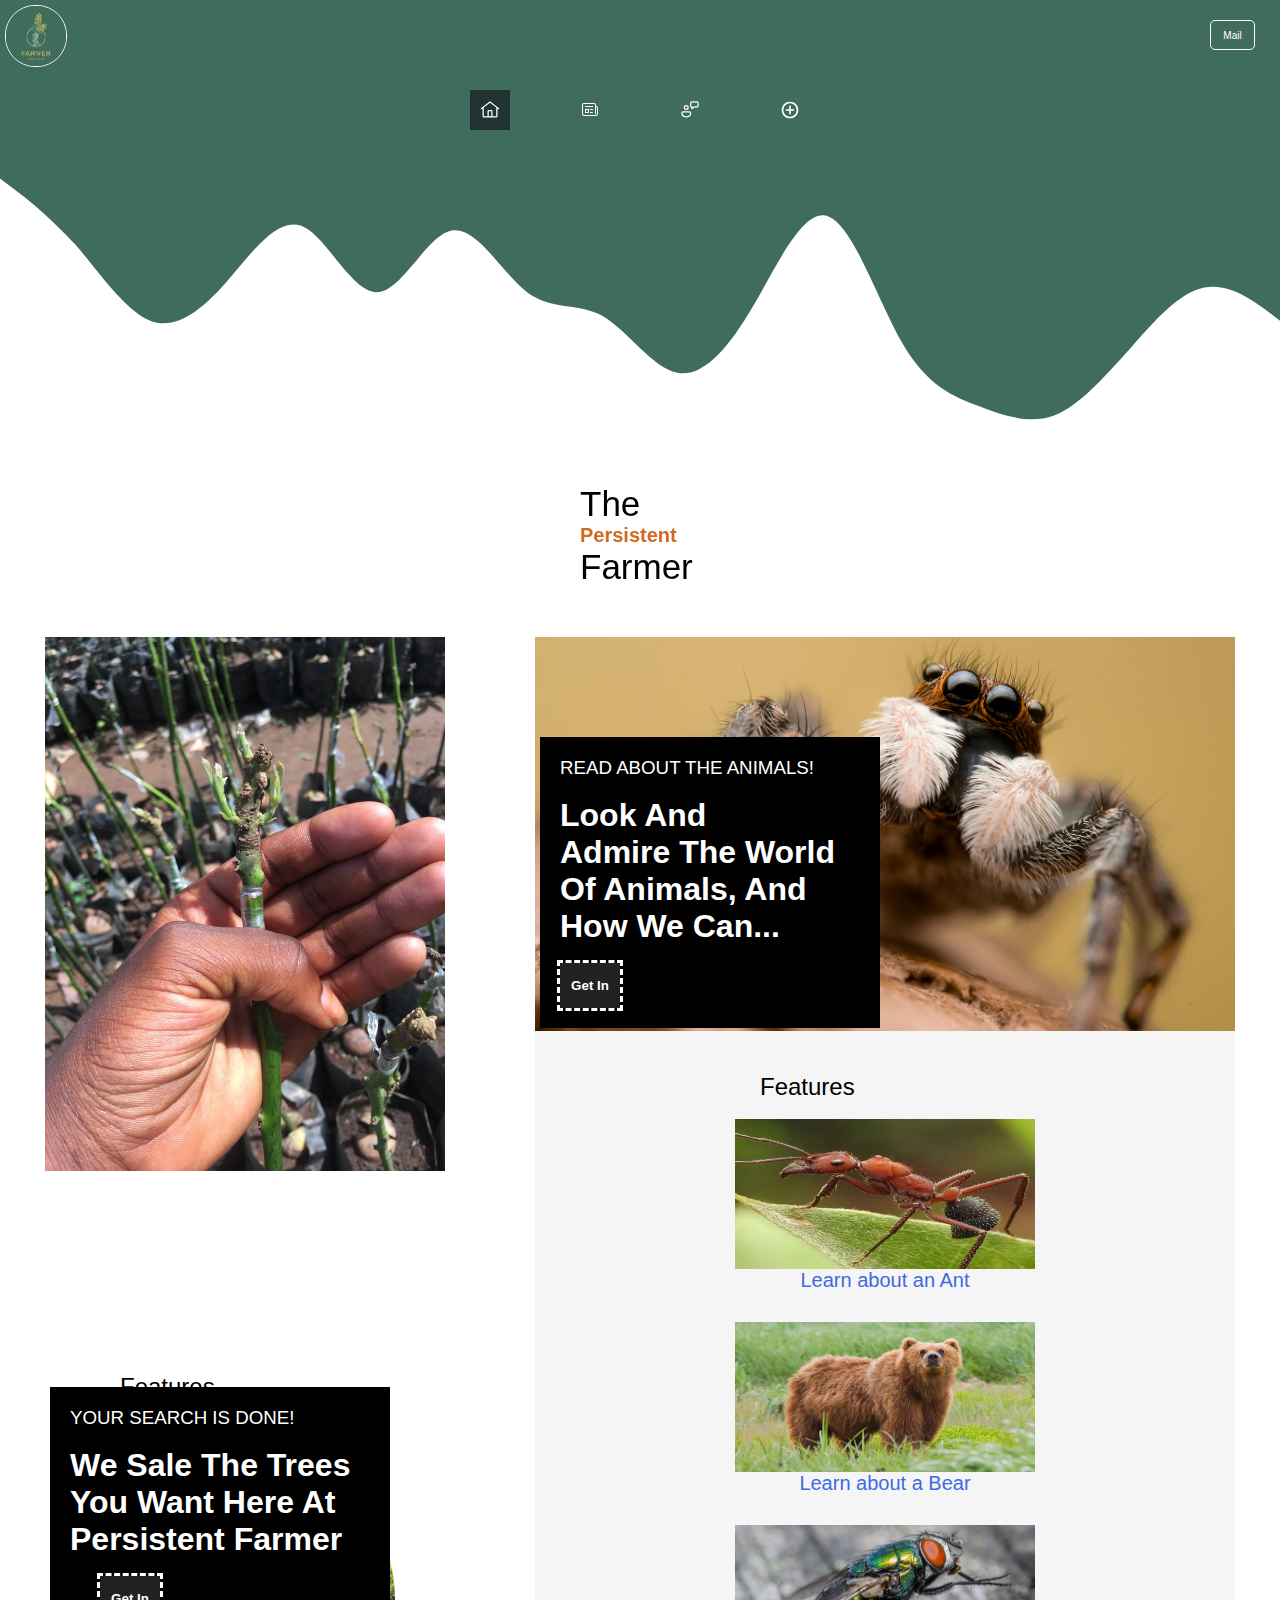
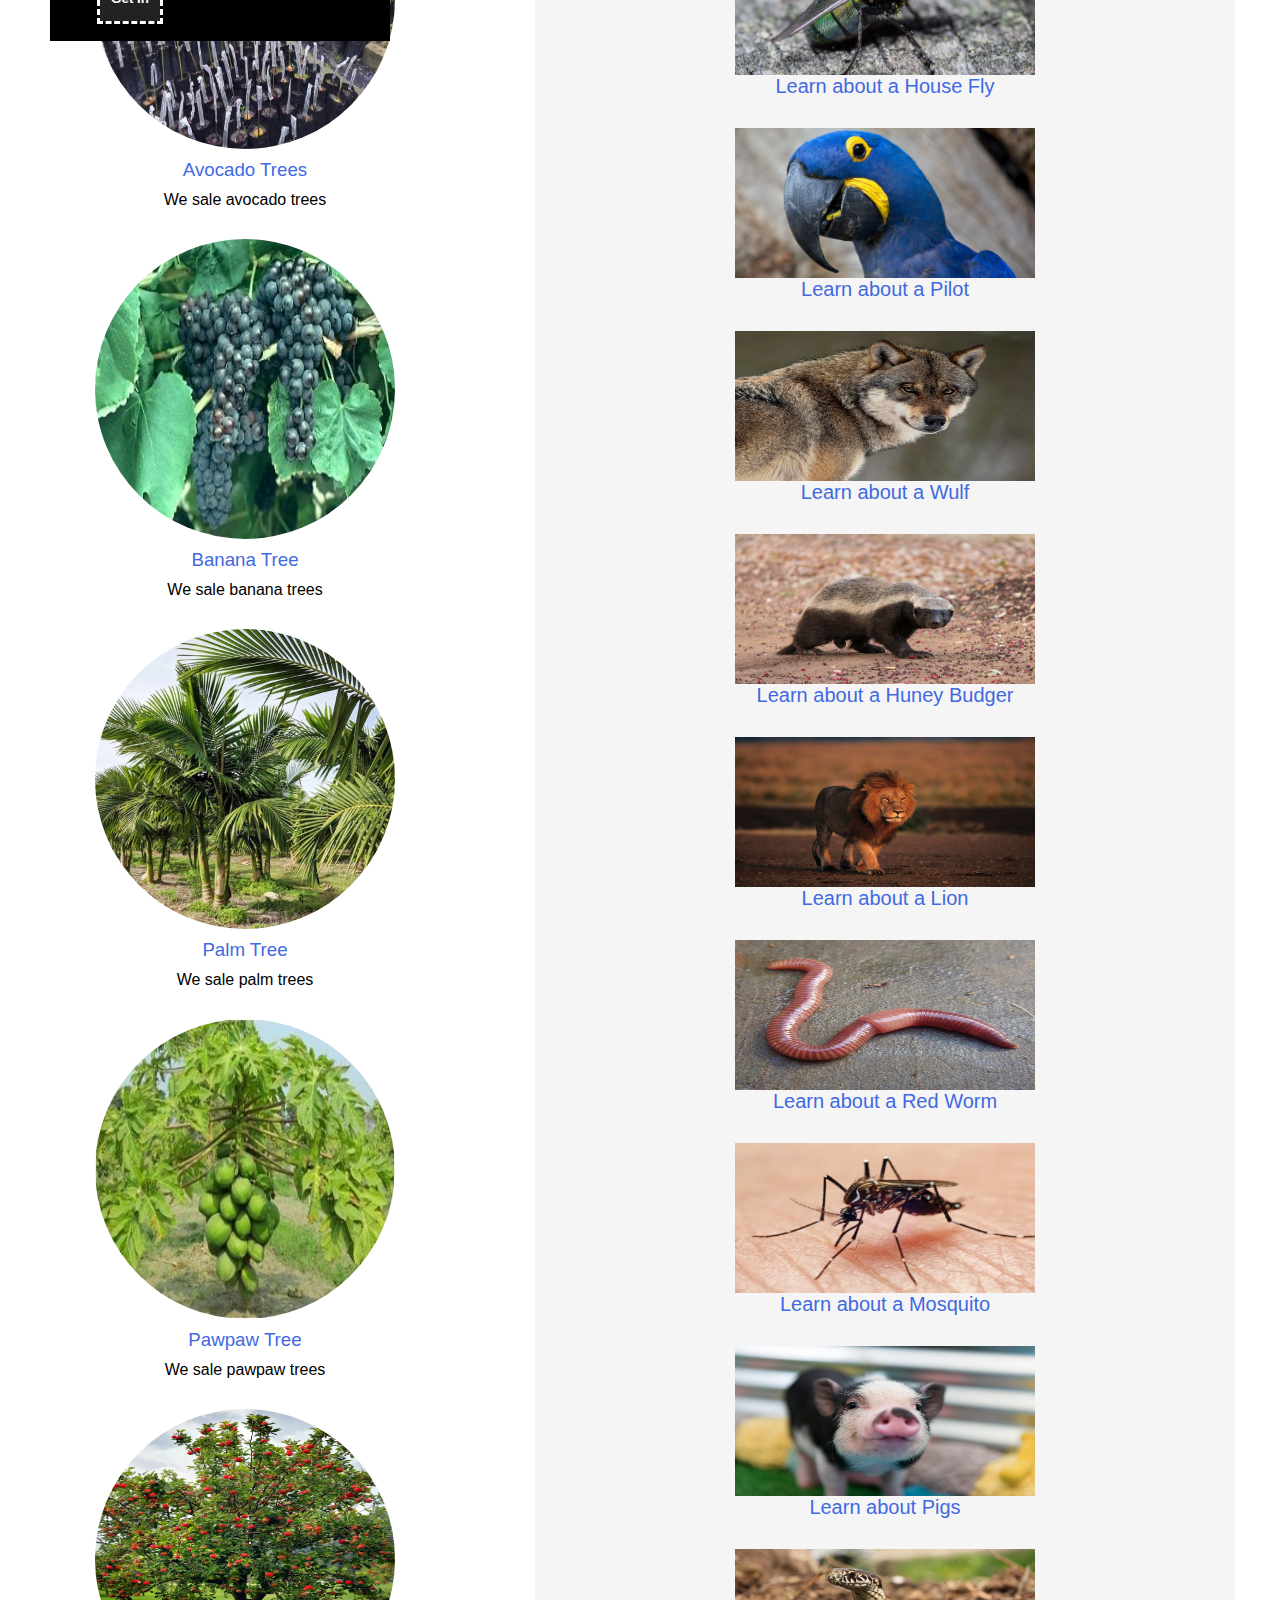
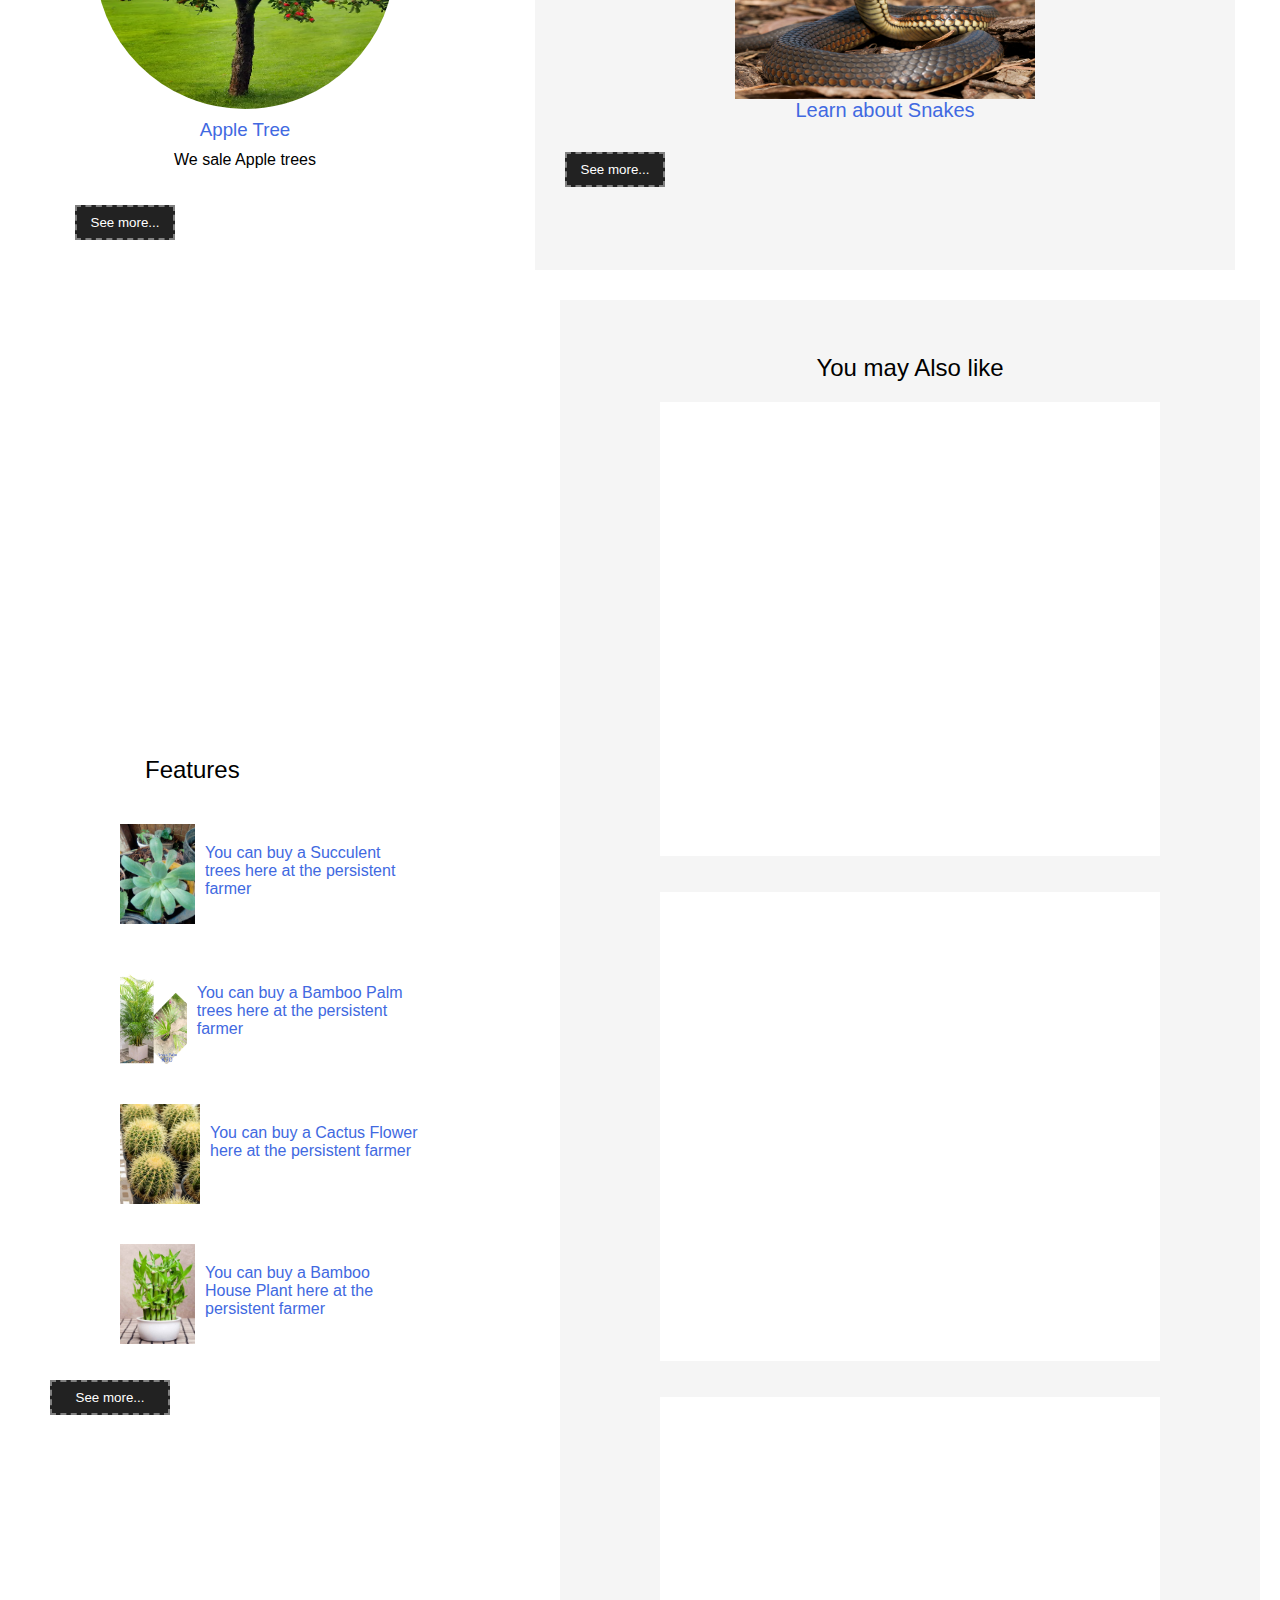
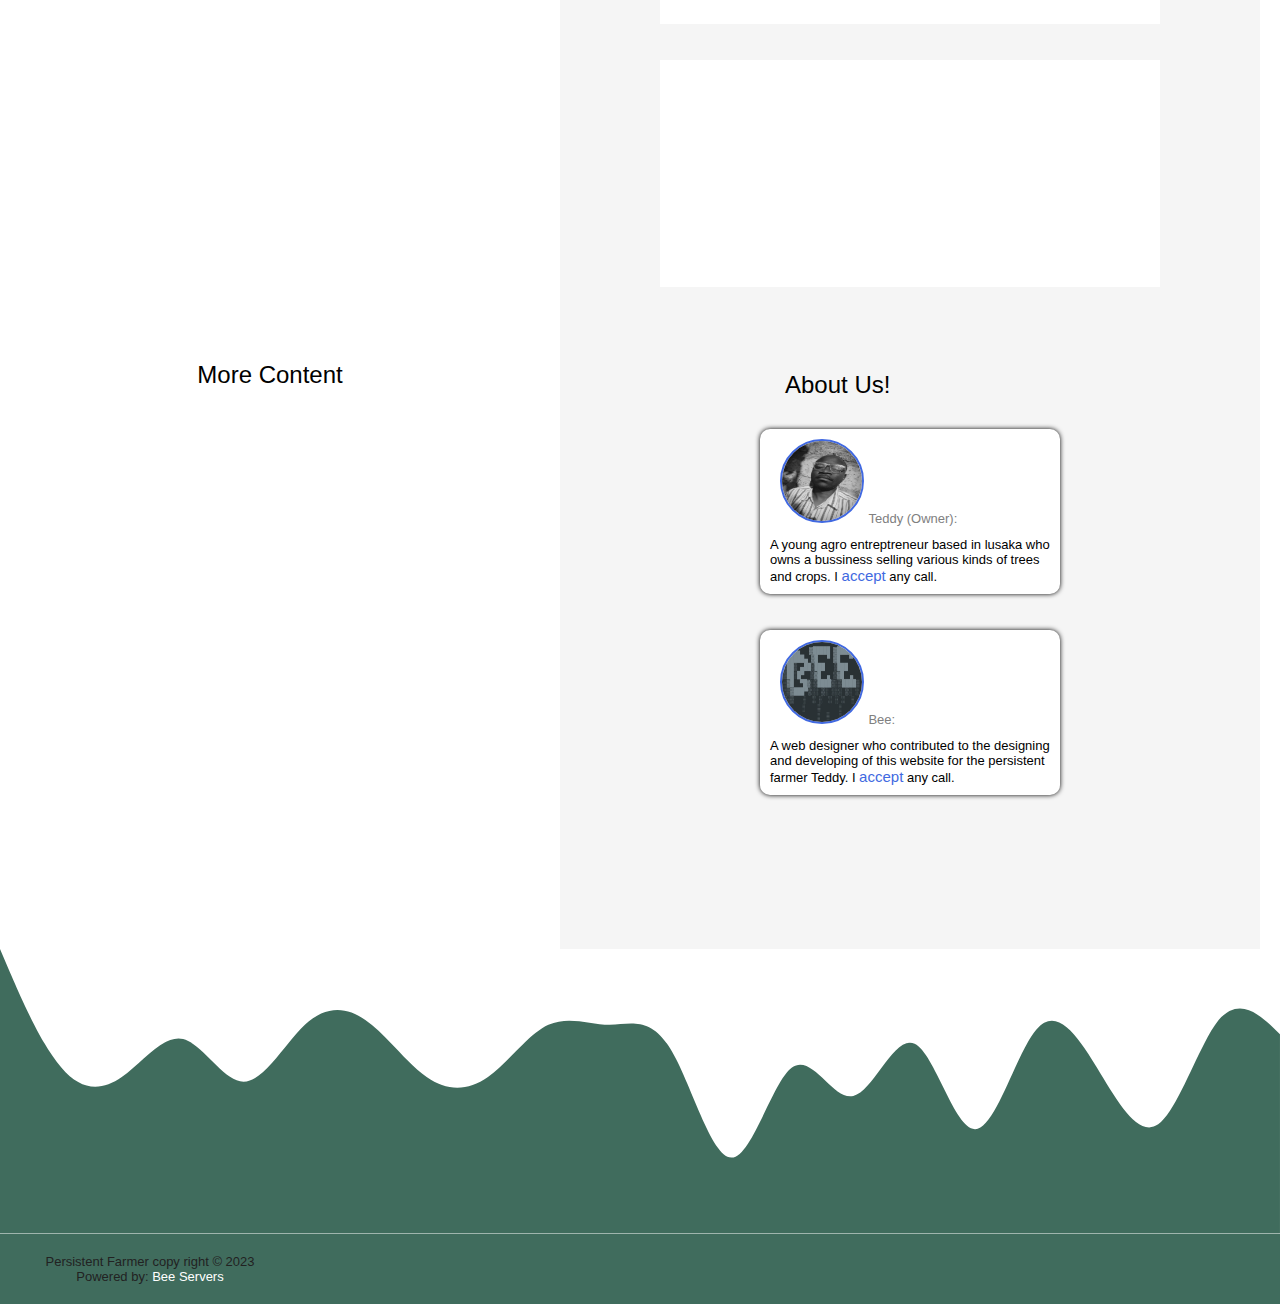
<file: index.html>
<html>
<head>
<title>Persistent farmer</title>

<meta charset="utf-8">
<meta name="description" content="Where all kinds of fruits and flowers can be found every kind of variety" />
<meta name="viewport" content="width=device-width, initial-scale=1.0">
<meta name="keywords" content="" />
<meta name="author" content="tedd">
<meta name="theme-color" content="#406C5D">

<!--links-->
<link rel="stylesheet" href="https://unpkg.com/aos@next/dist/aos.css">
<link rel="stylesheet" href="main/css/index.css">
<link rel="stylesheet" href="main/css/mqdb/indexQuery.css">
<!--links-->

<style>
a{text-decoration:none;color:black;}
</style>
</head>
<body>
<!--container-->
 <div class="container" id="container">
  
  <!--head-->
  <style>
   
  </style>
   <div class="head">
   
    <!--logo-->
     <div class="logo">
      <img alt="logo" src="main/img/logo/logo_1.jpg">
     </div>
    <!--logo-->
    
    <!--nav_cont-->
     <div class="nav_cont">
      
      <!--for_DROID-->
       <div class="for_DROID">
        <a >
         <button id="menuBtn">
          Mail        
         </button>
        </a>
        <img id="load" src="main/img/a2dc9668f2cf170fe3efeb263128b0e7.gif">
        </div>
        <script src="main/js/loadPop.js"></script>
      <!--for_DROID-->
      
      <!--for_WIN-->
       <div style="display:none;" class="for_WIN">
        <button>
         Menu
        </button>
       </div>
      <!--for_WIN-->
      
     </div>
    <!--nav_cont-->
    
   </div>
  <!--head-->
  
  <!--topBtns-->
   <style>
   </style>
   <div class="topBtns">
    
    <!--wraper-->
     <div class="wraper">
      
      <a href="main" >
       <button style="background:#233">
        <svg xmlns="http://www.w3.org/2000/svg" width="1em" height="1em" viewBox="0 0 32 32"><path fill="white" d="M16.612 2.214a1.01 1.01 0 0 0-1.242 0L1 13.419l1.243 1.572L4 13.621V26a2.004 2.004 0 0 0 2 2h20a2.004 2.004 0 0 0 2-2V13.63L29.757 15L31 13.428ZM18 26h-4v-8h4Zm2 0v-8a2.002 2.002 0 0 0-2-2h-4a2.002 2.002 0 0 0-2 2v8H6V12.062l10-7.79l10 7.8V26Z"/></svg>
       </button>
      </a>
      
      <a href="main" >
       <button>
        <svg xmlns="http://www.w3.org/2000/svg" width="1em" height="1em" viewBox="0 0 20 20"><path fill="white" d="M5 6.5a.5.5 0 0 1 .5-.5h7a.5.5 0 0 1 0 1h-7a.5.5 0 0 1-.5-.5ZM10.5 9a.5.5 0 0 0 0 1h2a.5.5 0 0 0 0-1h-2Zm-.5 3.5a.5.5 0 0 1 .5-.5h2a.5.5 0 0 1 0 1h-2a.5.5 0 0 1-.5-.5ZM5.5 9a.5.5 0 0 0-.5.5v3a.5.5 0 0 0 .5.5h3a.5.5 0 0 0 .5-.5v-3a.5.5 0 0 0-.5-.5h-3Zm.5 3v-2h2v2H6ZM2 5a2 2 0 0 1 2-2h10a2 2 0 0 1 2 2v1a2 2 0 0 1 2 2v5.5a2.5 2.5 0 0 1-2.5 2.5h-11A2.5 2.5 0 0 1 2 13.5V5Zm13 0a1 1 0 0 0-1-1H4a1 1 0 0 0-1 1v8.5A1.5 1.5 0 0 0 4.5 15h11a1.5 1.5 0 0 0 1.5-1.5V8a1 1 0 0 0-1-1v6.5a.5.5 0 0 1-1 0V5Z"/></svg>
       </button>
      </a>
      
      <a href="main" >
       <button>
        <svg xmlns="http://www.w3.org/2000/svg" width="1em" height="1em" viewBox="0 0 16 16"><path fill="white" d="M9.5 1A1.5 1.5 0 0 0 8 2.5v2a1.5 1.5 0 0 0 1 1.414V7a.5.5 0 0 0 .82.384L11.48 6h2.02A1.5 1.5 0 0 0 15 4.5v-2A1.5 1.5 0 0 0 13.5 1h-4ZM9 2.5a.5.5 0 0 1 .5-.5h4a.5.5 0 0 1 .5.5v2a.5.5 0 0 1-.5.5h-2.2a.5.5 0 0 0-.32.116l-.98.816V5.5a.5.5 0 0 0-.5-.5a.5.5 0 0 1-.5-.5v-2ZM3 6a2 2 0 1 1 4 0a2 2 0 0 1-4 0Zm2-1a1 1 0 1 0 0 2a1 1 0 0 0 0-2ZM2.5 9h5A1.5 1.5 0 0 1 9 10.5c0 1.116-.459 2.01-1.212 2.615C7.047 13.71 6.053 14 5 14c-1.053 0-2.047-.29-2.788-.885C1.46 12.51 1 11.616 1 10.5A1.5 1.5 0 0 1 2.5 9Zm5 1h-5a.5.5 0 0 0-.5.5c0 .817.325 1.423.838 1.835C3.364 12.757 4.12 13 5 13c.88 0 1.636-.243 2.162-.665c.513-.412.838-1.018.838-1.835a.5.5 0 0 0-.5-.5Z"/></svg>
       </button>
      </a>
      
      <a href="main" >
       <button>
        <svg xmlns="http://www.w3.org/2000/svg" width="1em" height="1em" viewBox="0 2.4 24 24"><path fill="white" d="M11 19.4h2v-4h4v-2h-4v-4h-2v4H7v2h4v4Zm1 5q-2.075 0-3.9-.787t-3.175-2.138q-1.35-1.35-2.137-3.175T2 14.4q0-2.075.788-3.9t2.137-3.175q1.35-1.35 3.175-2.138T12 4.4q2.075 0 3.9.788t3.175 2.137q1.35 1.35 2.138 3.175T22 14.4q0 2.075-.788 3.9t-2.137 3.175q-1.35 1.35-3.175 2.138T12 24.4Zm0-2q3.35 0 5.675-2.325T20 14.4q0-3.35-2.325-5.675T12 6.4q-3.35 0-5.675 2.325T4 14.4q0 3.35 2.325 5.675T12 22.4Zm0-8Z"/></svg>       
       </button>
      </a>
      
     </div>
    <!--wraper-->
   </div>
   <svg id="upW" viewBox="0 0 1440 320"><path fill="#406C5D" fill-opacity="1" d="M0,32L14.1,42.7C28.2,53,56,75,85,106.7C112.9,139,141,181,169,192C197.6,203,226,181,254,149.3C282.4,117,311,75,339,85.3C367.1,96,395,160,424,160C451.8,160,480,96,508,90.7C536.5,85,565,139,593,160C621.2,181,649,171,678,186.7C705.9,203,734,245,762,250.7C790.6,256,819,224,847,176C875.3,128,904,64,932,74.7C960,85,988,171,1016,218.7C1044.7,267,1073,277,1101,288C1129.4,299,1158,309,1186,298.7C1214.1,288,1242,256,1271,224C1298.8,192,1327,160,1355,154.7C1383.5,149,1412,171,1426,181.3L1440,192L1440,0L1425.9,0C1411.8,0,1384,0,1355,0C1327.1,0,1299,0,1271,0C1242.4,0,1214,0,1186,0C1157.6,0,1129,0,1101,0C1072.9,0,1045,0,1016,0C988.2,0,960,0,932,0C903.5,0,875,0,847,0C818.8,0,791,0,762,0C734.1,0,706,0,678,0C649.4,0,621,0,593,0C564.7,0,536,0,508,0C480,0,452,0,424,0C395.3,0,367,0,339,0C310.6,0,282,0,254,0C225.9,0,198,0,169,0C141.2,0,113,0,85,0C56.5,0,28,0,14,0L0,0Z"></path></svg>   
  <!--topBtns-->
  
  <!--title-->
   <style>
    
   </style>
   <div class="title" data-aos="fade-right">
    <h1>
     The<br>
     <span>
     Persistent
     </span><br>
     Farmer
    </h1>
   </div>
  <!--title-->
  
  <!--main-->
   <style>
   </style>
   
<!--FLEXER BETWEE MAIN AND MAIN_SEC-->
<!--FLEXER BETWEE MAIN AND MAIN_SEC-->
<!--FLEXER BETWEE MAIN AND MAIN_SEC-->
<!--FLEXER BETWEE MAIN AND MAIN_SEC-->
<style></style>
<div class="flex_main_main_sec">
   
  <div class="main">
  
  
  
  <!--theme_img-->
  <div class="theme_img" style="height:700px;" data-aos="fade-up">
  <img src="main/img/serdb/trees/IMG-20230217-WA0080.jpg">
  <div style="top:750px;" class="guid" >
  <h3>your search is done!</h3><br>
  <h1>
  We Sale The Trees<br>
  You Want Here At<br>
  Persistent Farmer
  </h1><br>
  <a href="main/bin/trees/load.html">
  <button>
  Get In
  </button>
  </a>
  </div>
  </div>
  <!--theme_img-->
  
  
  <br><br>
   <h2
    style="
    width:100%;
    max-width:250px;
    margin:0 auto;
    font-weight:400;
    "
   >Features</h2>
  <br>
  
   <!--selector-->
   <a href="main/bin/trees/load.html">
    <div class="selector">
     <center>
      <img id="yes" src="main/img/serdb/trees/IMG-20230217-WA0079.jpg">
     </center>
     <h3>Avocado Trees</h3>
     <p>We sale avocado trees</p>
    </div>
   </a>
   <!--selector-->
   
   <!--selector-->
   <a href="main/bin/trees/load.html">
   <div class="selector">
   <center>
   <img src="main/img/serdb/trees/black-monnuku-grape.jpg">
   </center>
   <h3>Banana Tree</h3>
   <p>We sale banana trees</p>
   </div>
   </a>
   <!--selector-->
   
   <!--selector-->
   <a href="main/bin/trees/load.html">
   <div class="selector">
   <center>
   <img src="main/img/serdb/trees/King-Alexander-Palm-1184-1.jpg">
   </center>
   <h3>Palm Tree</h3>
   <p>We sale palm trees</p>
   </div>
   </a>
   <!--selector-->
   
   <!--selector-->
   <a href="main/bin/trees/load.html">
   <div class="selector">
   <center>
   <img src="main/img/serdb/trees/Mature-pawpaw-tree-cv-Pusa-Dwarf.png">
   </center>
   <h3>Pawpaw Tree</h3>
   <p>We sale pawpaw trees</p>
   </div>
   </a>
   <!--selector-->

   <!--selector-->
   <a href="main/bin/trees/load.html">
    <div class="selector">
    <center>
    <img src="main/img/serdb/trees/red-apple-tree.webp">
    </center>
    <h3>Apple Tree</h3>
    <p>We sale Apple trees</p>
    </div>
    </a>
    <!--selector-->
    
   <br><br>
   <a href="main/bin/trees/load.html">
   <button>
   See more...
   </button>
   </a>
   
  </div>
  <!--main-->


  <!--main_sec-->
   <style>
   
   </style>
   <div class="main_sec">
    
    <!--theme_img-->
     <div style="height:400px;" class="theme_img" data-aos="fade-down">
      <img src="main/img/serdb/animals/vxhshsjj.jpg">
      <div style="top:100px;" class="guid" data-aos="fade-up">
       <h3>read about the animals!</h3><br>
       <h1>
        Look And<br>
        Admire The World<br>
        Of Animals, And How We Can...
       </h1><br>
       <a onclick="alert('Sorry this department is currently unavailable')">
        <button>
         Get In
        </button>
       </a>
      </div>
     </div>
    <!--theme_img-->
     
     <br><br>
     <h2
     style="
     width:100%;
     max-width:250px;
     margin:0 auto;
     font-weight:400;
     "
     >Features
     </h2>
     <br>
          
    <!--sec_sector-->
     <style>
    
     </style>
     <div class="sec_sector">
      
      <!--feat-->
       <a onclick="alert('Sorry this department is currently unavailable')">
       <div class="feat">
        <img src="main/img/serdb/animals/1500.jpg">
        <p>Learn about an Ant</p>
       </div>
       </a>
      <!--feat-->
      
      <!--feat-->
      <a onclick="alert('Sorry this department is currently unavailable')">
      <div class="feat">
      <img src="main/img/serdb/animals/2010-kodiak-bear-1.jpg">
      <p>Learn about a Bear</p>
      </div>
      </a>
      <!--feat-->
      
      <!--feat-->
      <a onclick="alert('Sorry this department is currently unavailable')">
      <div class="feat">
      <img src="main/img/serdb/animals/Animals-With-The-Shortest-Lifespan-Housefly.jpg">
      <p>Learn about a House Fly</p>
      </div>
      </a>
      <!--feat-->
      
      <!--feat-->
      <a onclick="alert('Sorry this department is currently unavailable')">
      <div class="feat">
      <img src="main/img/serdb/animals/file-20230203-24-uvmpl6.jpg">
      <p>Learn about a Pilot</p>
      </div>
      </a>
      <!--feat-->

      
      <!--feat-->
      <a onclick="alert('Sorry this department is currently unavailable')">
        <div class="feat">
        <img src="main/img/serdb/animals/gettyimages-1093333350-1554837590.jpg">
        <p>Learn about a Wulf</p>
        </div>
        </a>
        <!--feat-->


        
      <!--feat-->
      <a onclick="alert('Sorry this department is currently unavailable')">
        <div class="feat">
        <img src="main/img/serdb/animals/Honey_Badger.jpg">
        <p>Learn about a Huney Budger</p>
        </div>
        </a>
        <!--feat-->


        
      <!--feat-->
      <a onclick="alert('Sorry this department is currently unavailable')">
        <div class="feat">
        <img src="main/img/serdb/animals/lion-Kenya-Masai-Mara-National-Reserve.webp">
        <p>Learn about a Lion</p>
        </div>
        </a>
        <!--feat-->

        
      <!--feat-->
      <a onclick="alert('Sorry this department is currently unavailable')">
        <div class="feat">
        <img src="main/img/serdb/animals/red_worm_composting_close.jpeg">
        <p>Learn about a Red Worm</p>
        </div>
        </a>
        <!--feat-->


        
      <!--feat-->
      <a onclick="alert('Sorry this department is currently unavailable')">
        <div class="feat">
        <img src="main/img/serdb/animals/rsz_file-20210813-20-bi0lsj.jpeg">
        <p>Learn about a Mosquito</p>
        </div>
        </a>
        <!--feat-->


        
      <!--feat-->
      <a onclick="alert('Sorry this department is currently unavailable')">
        <div class="feat">
        <img src="main/img/serdb/animals/GettyImages-586714878.jpg">
        <p>Learn about Pigs</p>
        </div>
        </a>
        <!--feat-->

<!--feat-->
<a onclick="alert('Sorry this department is currently unavailable')">
  <div class="feat">
  <img src="main/img/serdb/animals/snakes.jpg">
  <p>Learn about Snakes</p>
  </div>
  </a>
  <!--feat-->
        
      
             
       <a onclick="alert('Sorry this department is currently unavailable')">
        <button>
         See more...
        </button>
       </a>
       
     </div>
    <!--sec_sector-->
    
   </div>
  <!--main_sec-->
  
</div>
<!--FLEXER BETWEE MAIN AND MAIN_SEC-->
<!--FLEXER BETWEE MAIN AND MAIN_SEC-->
<!--FLEXER BETWEE MAIN AND MAIN_SEC-->
<!--FLEXER BETWEE MAIN AND MAIN_SEC-->
  
  
  
  
  
  
  
<!--FLEXER BETWEEN TH_MAIN AND FT_MAIN-->
<!--FLEXER BETWEEN TH_MAIN AND FT_MAIN-->
<!--FLEXER BETWEEN TH_MAIN AND FT_MAIN-->
<!--FLEXER BETWEEN TH_MAIN AND FT_MAIN-->
<style>

</style>
<div class="th_ft_flexer">

<!--th_main-->
<style>

</style>
 <div class="th_main">
 
 <!--theme_img-->
 <div style="height:400px;" class="theme_img" data-aos="fade-up">
 <img src="main/img/serdb/flowers/IMG_20230127_150217_144.jpg">
 <div style="top:100px;" class="guid" data-aos="fade-down">
 <h3>read about flowers!</h3><br>
 <h1>
 Look At The Beautiful<br>
 Wonders Of The<br>
 Flowers We Have...
 </h1><br>
 <a href="main/bin/flowers/load.html">
 <button>
 Get In
 </button>
 </a>
 </div>
 </div>
 <!--theme_img-->
  
  <br><br>
  <h2
  style="
  width:100%;
  max-width:250px;
  margin:0 auto;
  font-weight:400;
  "
  >Features
  </h2>
  
  <!--th_sector-->
   <style>
  
   </style>
  <a href="main/bin/trees/load.html">
   <div class="th_sector">
    <img src="main/img/serdb/flowers/IMG-20230219-WA0007.jpg">
    <div class="info">
     <p>
      You can buy a Succulent trees here at 
    the persistent farmer
     </p>
    </div>
   </div>
  </a>
  <!--th_sector-->
  
  <!--th_sector-->
  <a href="main/bin/trees/load.html">
  <div class="th_sector">
  <img src="main/img/serdb/flowers/IMG-20230219-WA0009.jpg">
  <div class="info">
  <p>
    You can buy a Bamboo Palm trees here at 
    the persistent farmer
  </p>
  </div>
  </div>
  </a>
  <!--th_sector-->
  
  <!--th_sector-->
  <a href="main/bin/trees/load.html">
  <div class="th_sector">
  <img src="main/img/serdb/flowers/IMG-20230219-WA0011.jpg">
  <div class="info">
  <p>
    You can buy a Cactus Flower here at 
    the persistent farmer
  </p>
  </div>
  </div>
  </a>
  <!--th_sector-->
  
  <!--th_sector-->
  <a href="main/bin/trees/load.html">
  <div class="th_sector">
  <img src="main/img/serdb/flowers/IMG-20230219-WA0012.jpg">
  <div class="info">
  <p>
    You can buy a Bamboo House Plant here at 
    the persistent farmer
  </p>
  </div>
  </div>
  </a>
  <!--th_sector-->
   
   <br><br>
  
  <a href="main/bin/trees/load.html">
  <button>
  See more...
  </button>
  </a>
  
 </div>
<!--th_main-->

<!--ft_main-->
<style>
</style>
 <div class="ft_main">
  
  <br><br><br>
  <h2
  style="
  width:100%;
  max-width:250px;
  margin:0 auto;
  font-weight:500;
  text-align:center;
  margin-bottom:20px;
  "
  >You may Also like
  </h2>
  
  <!--flex-->
   <div class="flex">
    
   
    <!--content-->
    <a href="main/bin/tunnel@/load.html">
     <div class="content" data-aos="fade-up">
       <img src="main/img/serdb/trees/apple seedling.jpeg"><br><br><br>
       <b>Apple seedlings</b><br>
       <span>K50</span>
     </div>
    </a>
    <!--content-->

    <!--content-->
    <a href="main/bin/tunnel@/load.html">
      <div class="content" data-aos="fade-down">
        <img src="main/img/serdb/trees/banana seedling.jpeg"><br><br><br>
        <b>Banana seedlings</b><br>
        <span>K45</span>
      </div>
     </a>
     <!--content-->
   

      <!--content-->
    <a href="main/bin/tunnel@/load.html">
      <div class="content" data-aos="fade-up">
        <img src="main/img/serdb/trees/cubanroyal.jpg"><br><br><br>
        <b>Cuban Royal seedling</b><br>
        <span>K75</span>
      </div>
     </a>
     <!--content-->

      
    
   </div>
  <!--flex-->
  

  <!--flex-->
  <div class="flex">
    
    <!--content-->
    
    <a href="main/bin/tunnel@/load.html">
     <div class="content" data-aos="fade-down">
       <img src="main/img/serdb/trees/King-Alexander-Palm-1184-1.jpg"><br><br><br>
       <b>Queens Palm tree</b><br>
       <span>K75</span>
     </div>
    </a>
    <!--content-->

    <!--content-->
    <a href="main/bin/tunnel@/load.html">
      <div class="content" data-aos="fade-up">
        <img src="main/img/serdb/trees/mangoseeling.jpeg"><br><br><br>
        <b>Mangos seedlings</b><br>
        <span>K30</span>
      </div>
     </a>
     <!--content-->

      <!--content-->
    <a href="main/bin/tunnel@/load.html">
      <div class="content" data-aos="fade-down">
        <img src="main/img/serdb/trees/Mature-pawpaw-tree-cv-Pusa-Dwarf.png"><br><br><br>
        <b>Paw paw tree</b><br>
        <span>K50</span>
      </div>
     </a>
     <!--content-->

      
    
   </div>
  <!--flex-->
<br><br>
  <!--flex-->
  <div class="flex">
    
    <!--content-->
    
    <a href="main/bin/tunnel@/load.html">
     <div class="content"data-aos="fade-up">
       <img src="main/img/serdb/trees/peach-seedling.jpg"><br><br><br>
       <b>peach seedling</b><br>
       <span>K50</span>
     </div>
    </a>
    <!--content-->

    <!--content-->
    <a href="main/bin/trees/load.html">
      <div class="content" data-aos="fade-down">
        <img src="main/img/serdb/trees/IMG-20230217-WA0079.jpg"><br><br><br>
        <b>grafted Avocado seedlings</b><br>
        <span>K100</span>
      </div>
     </a>
     <!--content-->

      <!--content-->
    <a href="main/bin/trees/load.html">
      <div class="content" data-aos="fade-up">
        <img src="main/img/serdb/flowers/IMG-20230219-WA0007.jpg"><br><br><br>
        <b>Succulent flower</b><br>
        <span>K50</span>
      </div>
     </a>
     <!--content-->

      
    
   </div>
  <!--flex-->

  <!--flex-->
  <div class="flex">
    
    <!--content-->
    
    <a href="main/bin/trees/load.html">
     <div class="content" data-aos="fade-down">
       <img src="main/img/serdb/flowers/IMG-20230219-WA0009.jpg"><br><br><br>
       <b>Bamboo Palm</b><br>
       <span>k75</span>
     </div>
    </a>
    <!--content-->

    <!--content-->
    <a href="main/bin/tunnel@/load.html">
      <div class="content" data-aos="fade-up">
        <img src="main/img/serdb/flowers/IMG-20230219-WA0011.jpg"><br><br><br>
        <b>Cactus Flower</b><br>
        <span>K50</span>
      </div>
     </a>
     <!--content-->

      <!--content-->
    <a href="main/bin/tunnel@/load.html">
      <div class="content" data-aos="fade-down">
        <img src="main/img/serdb/flowers/IMG-20230219-WA0012.jpg"><br><br><br>
        <b>Bamboo Palm House Plant</b><br>
        <span>K50</span>
      </div>
     </a>
     <!--content-->

     
    
   </div>
  <!--flex-->
  
<br><br>
  <!--flex-->
  <div class="flex">
    
    <!--content-->
    
    <a href="main/bin/tunnel@/load.html">
     <div class="content" data-aos="fade-up">
       <img src="main/img/serdb/flowers/chrotons.jpeg"><br><br><br>
       <b>Chrotons Flower</b><br>
       <span>K60</span>
     </div>
    </a>
    <!--content-->

    <!--content-->
    <a href="main/bin/tunnel@/load.html">
      <div class="content" data-aos="fade-down">
        <img src="main/img/serdb/flowers/Cycad-Palm.jpeg"><br><br><br>
        <b>Cycad Palm Tree</b><br>
        <span>K450</span>
      </div>
     </a>
     <!--content-->

      <!--content-->
    <a href="main/bin/tunnel@/load.html">
      <div class="content" data-aos="fade-up">
        <img src="main/img/serdb/flowers/guava_seedling,_14_months (1).jpg"><br><br><br>
        <b>Guava Seedling</b><br>
        <span>K50</span>
      </div>
     </a>
     <!--content-->
      
    
   </div>
  <!--flex-->

  <br><br>
  <!--flex-->
  <div class="flex">
    
    <!--content-->
    
    <a href="main/bin/tunnel@/load.html">
     <div class="content" data-aos="fade-up">
       <img src="main/img/serdb/flowers/lemon-tree-in-pot.webp"><br><br><br>
       <b>Lemon Tree</b><br>
       <span>K20</span>
     </div>
    </a>
    <!--content-->

    <!--content-->
    <a href="main/bin/tunnel@/load.html">
      <div class="content" data-aos="fade-down">
        <img src="main/img/serdb/flowers/Mint-growing-in-a-plant-pot.-Fresh-green-mint-mentha-spicata-in-a-herb-garden-UK.jpg"><br><br><br>
        <b>Mint / per plastic</b><br>
        <span>K15</span>
      </div>
     </a>
     <!--content-->

      <!--content-->
    <a href="main/bin/tunnel@/load.html">
      <div class="content" data-aos="fade-up">
        <img src="main/img/serdb/flowers/Umbrella-Tree-Feature.jpg"><br><br><br>
        <b>Umbrella Tree</b><br>
        <span>K50</span>
      </div>
     </a>
     <!--content-->
      
    
   </div>
  <!--flex-->

 </div>
<!--ft_main-->
  
</div>
<!--FLEXER BETWEEN TH_MAIN AND FT_MAIN-->
<!--FLEXER BETWEEN TH_MAIN AND FT_MAIN-->
<!--FLEXER BETWEEN TH_MAIN AND FT_MAIN-->
<!--FLEXER BETWEEN TH_MAIN AND FT_MAIN-->  




<!--FLEXER BETWEEN LAST_MAIN AND SLAST_MAIN-->
<!--FLEXER BETWEEN LAST_MAIN AND SLAST_MAIN-->  
<!--FLEXER BETWEEN LAST_MAIN AND SLAST_MAIN-->  
<!--FLEXER BETWEEN LAST_MAIN AND SLAST_MAIN--> 
<style>
 
</style>
<div class="flexer_lm_sm">
  
  <!--last_main-->
  <style>
 
  </style>
   <div class="last_main">
    
    <br><br><br>
    <h2
    style="
    width:100%;
    max-width:250px;
    margin:0 auto;
    font-weight:500;
    text-align:center;
    margin-bottom:20px;
    "
    >More Content
    </h2>
    
    <!--lm_sector-->
    <a href="main/bin/trees/load.html">
    <div class="lm_sector" data-aos="fade-down">
    <img src="main/img/serdb/trees/Mature-pawpaw-tree-cv-Pusa-Dwarf.png">
    <div class="info">
    <p>
    You can buy a dwalf Pawpaw trees here at 
    the persistent farmer
    </p>
    </div>
    </div>
    </a>
    <!--ls_sector-->


    <!--lm_sector-->
    <a href="main/bin/tunnel@/load.html">
      <div class="lm_sector" data-aos="fade-up">
      <img src="main/img/serdb/trees/black-monnuku-grape.jpg">
      <div class="info">
      <p>
     We also sale Grapes Trees at the persistent farmer,
     you simply Order now
      </p>
      </div>
      </div>
      </a>
      <!--ls_sector-->


      <!--lm_sector-->
    <a href="main/bin/tunnel@/load.html">
      <div class="lm_sector" data-aos="fade-down">
      <img src="main/img/serdb/flowers/lemon-tree-in-pot.webp">
      <div class="info">
      <p>
       Lemons Trees for sale, you can make your order now
       and will deliver it
      </p>
      </div>
      </div>
      </a>
      <!--ls_sector-->


      <!--lm_sector-->
    <a href="main/bin/tunnel@/load.html">
      <div class="lm_sector" data-aos="fade-up">
      <img src="main/img/serdb/trees/mangoseeling.jpeg">
      <div class="info">
      <p>
       Mangos seedlings for sale, you can make your order today,
       Try it!
      </p>
      </div>
      </div>
      </a>
      <!--ls_sector-->


      

   </div>
  <!--last_main-->



  <!--slast_main-->
   <div class="slast_main">
    <br><br>
    <h2
    style="
    width:100%;
    max-width:250px;
    margin:0 auto;
    font-weight:400;
    "
    >
    <br>About Us!
    </h2>

<!--links-->
 <style>
 
 </style>
 <div class="view">
   
  <!--pers-->
   <div class="pers">
     <img src="main/img/logo/IMG-20230310-WA0031.jpg">
     <span>Teddy (Owner):</span>
    <br>
    <p>
      A young agro entreptreneur based in lusaka
      who owns a bussiness selling various kinds of
      trees and crops.
      I <a href="tel:0974849997">accept</a> any call.
    </p>
   </div>
  <!--pers-->
<br><br>
  <!--pers-->
  <div class="pers">
    <img src="main/img/logo/beeOrg.png">
    <span>Bee:</span>
   <br>
   <p>
    A web designer who contributed to the designing and
    developing of this website for the persistent farmer Teddy.
   I <a href="tel:0973077465">accept</a> any call.
   </p>
  </div>
 <!--pers-->

 </div>
<!--links-->
    
   </div>
  <!--slast_main-->


</div>
<!--FLEXER BETWEEN LAST_MAIN AND SLAST_MAIN-->  
<!--FLEXER BETWEEN LAST_MAIN AND SLAST_MAIN-->  
<!--FLEXER BETWEEN LAST_MAIN AND SLAST_MAIN-->  
<!--FLEXER BETWEEN LAST_MAIN AND SLAST_MAIN-->  



<!--footer-->
<svg xmlns="http://www.w3.org/2000/svg" viewBox="0 0 1440 320"><path fill="#406C5D" fill-opacity="1" d="M0,0L11.4,26.7C22.9,53,46,107,69,133.3C91.4,160,114,160,137,144C160,128,183,96,206,101.3C228.6,107,251,149,274,149.3C297.1,149,320,107,343,85.3C365.7,64,389,64,411,80C434.3,96,457,128,480,144C502.9,160,526,160,549,144C571.4,128,594,96,617,85.3C640,75,663,85,686,85.3C708.6,85,731,75,754,112C777.1,149,800,235,823,234.7C845.7,235,869,149,891,133.3C914.3,117,937,171,960,165.3C982.9,160,1006,96,1029,106.7C1051.4,117,1074,203,1097,202.7C1120,203,1143,117,1166,90.7C1188.6,64,1211,96,1234,133.3C1257.1,171,1280,213,1303,197.3C1325.7,181,1349,107,1371,80C1394.3,53,1417,75,1429,85.3L1440,96L1440,320L1428.6,320C1417.1,320,1394,320,1371,320C1348.6,320,1326,320,1303,320C1280,320,1257,320,1234,320C1211.4,320,1189,320,1166,320C1142.9,320,1120,320,1097,320C1074.3,320,1051,320,1029,320C1005.7,320,983,320,960,320C937.1,320,914,320,891,320C868.6,320,846,320,823,320C800,320,777,320,754,320C731.4,320,709,320,686,320C662.9,320,640,320,617,320C594.3,320,571,320,549,320C525.7,320,503,320,480,320C457.1,320,434,320,411,320C388.6,320,366,320,343,320C320,320,297,320,274,320C251.4,320,229,320,206,320C182.9,320,160,320,137,320C114.3,320,91,320,69,320C45.7,320,23,320,11,320L0,320Z"></path></svg>
 <footer>
  
  <!--content-->
   <div class="cont">
  
 <p>
  Persistent Farmer copy right &copy; 2023<br>
  Powered by: <a href="https://bartwel27.github.io/server" target="_blank">Bee Servers</a>
 </p>
    
   </div>
  <!--content-->
 
 </footer>
<!--footer-->  
  
  
 </div>
<!--container-->


<script src="https://unpkg.com/aos@next/dist/aos.js"></script>
 <script>
  AOS.init({
   duration: 1000,
  });
 </script>
 <script>
 container.onclick = function(){
  
 }
 </script>
</body>
</html>
</file>
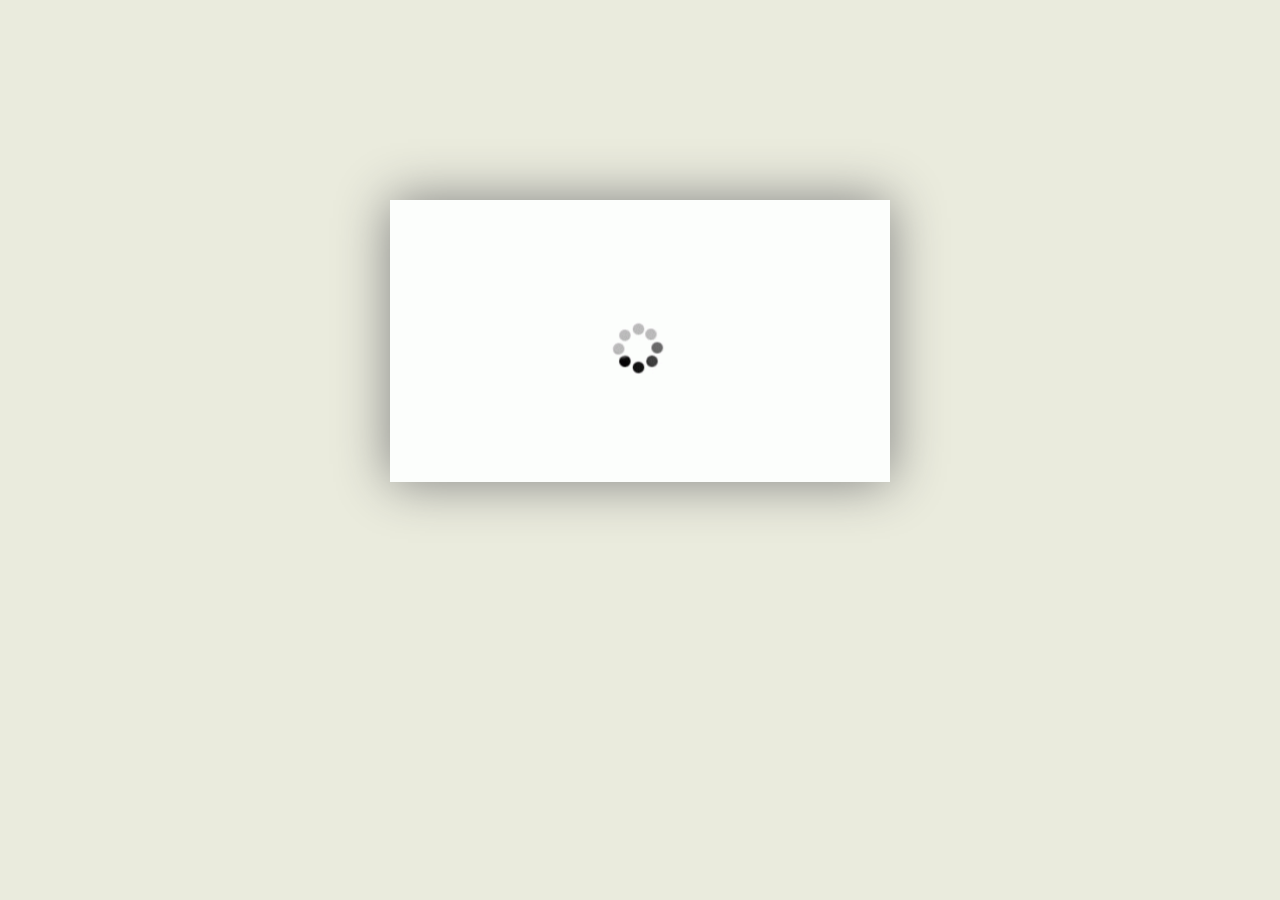
<file: main/bin/animals/load.html>
<html>
            <head>
                        <title>About Blank;</title>
                        
<meta charset="utf-8">
<meta name="description" content="loading....redirect to content"/>
<meta name="viewport" content="width=device-width, initial-scale=1.0">
<meta name="keywords" content="..." />
<meta name="author" content="tedd">
<meta name="theme-color" content="white">
<meta http-equiv="refresh" content="20;url=treesPro@content.html" >

            </head>
            <body>

                        <style>
body{
            width:100%;
            max-width:800px;
            margin:0 auto;
            font-family:sans-serif;
            background:#EAEBDD;
}img{
            width:100%;
            max-width:500px;
            display:flex;
            justify-content:center;
            margin:auto;
            box-shadow:0px 0px 50px grey;
            margin-top:200px;
}
                        </style>
                        <!--
                                    Re-direct page only
                        -->
                        <img src="../../img/loading.gif">

                        <style>
         @media (max-width:800px)   {
            body{
            width:100%;
            max-width:800px;
            margin:0 auto;
            font-family:sans-serif;
            background:#EAEBDD;
}img{
            width:100%;
            max-width:300px;
            display:flex;
            justify-content:center;
            margin:auto;
            box-shadow:0px 0px 50px grey;
            margin-top:200px;
}  
}  
                        </style>
            </body>
</html>
</file>
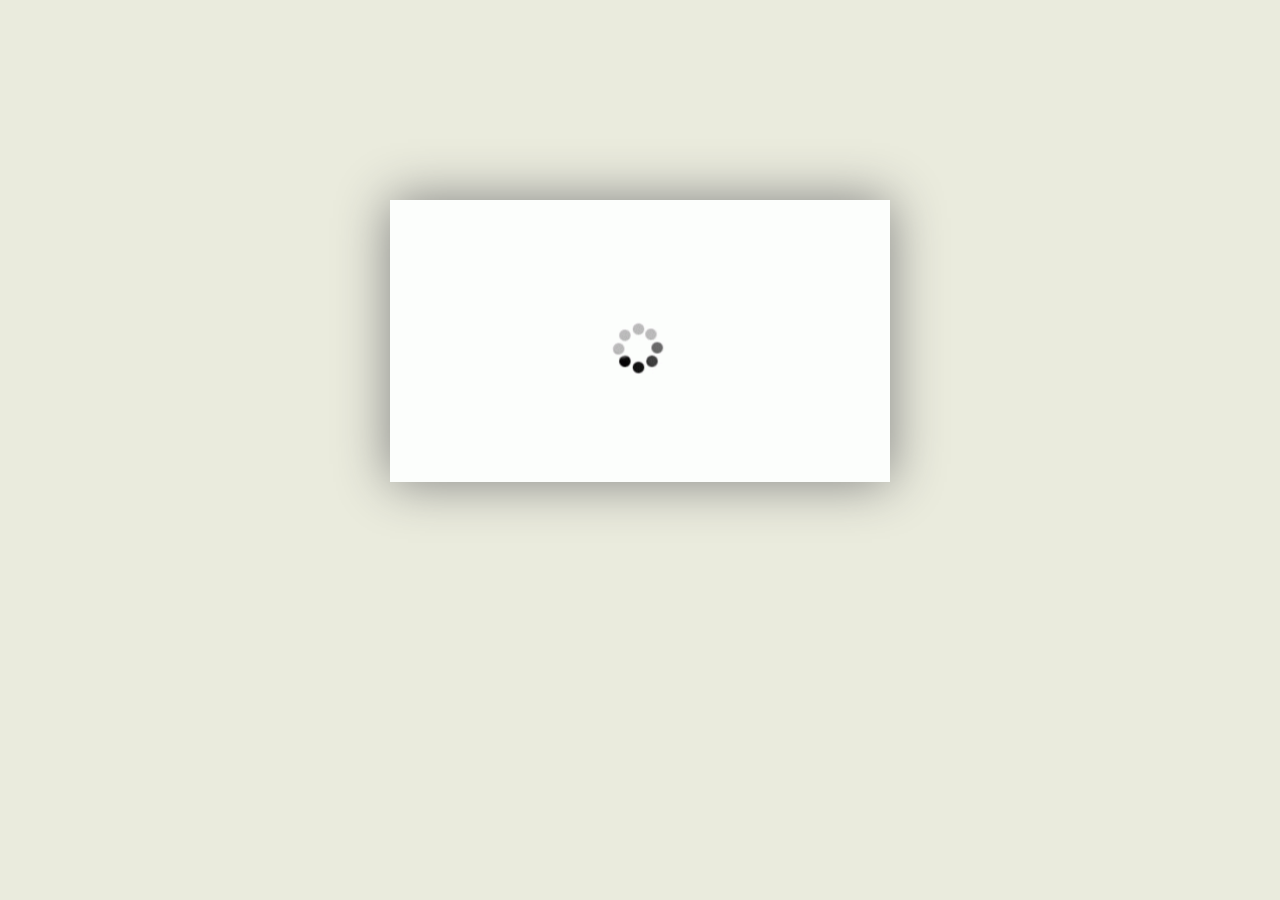
<file: main/bin/flowers/load.html>
<html>
            <head>
                        <title>About Blank;</title>
                        
<meta charset="utf-8">
<meta name="description" content="loading....redirect to content"/>
<meta name="viewport" content="width=device-width, initial-scale=1.0">
<meta name="keywords" content="..." />
<meta name="author" content="tedd">
<meta name="theme-color" content="white">
<meta http-equiv="refresh" content="20;url=flowersPro@content.html" >

            </head>
            <body>

                        <style>
body{
            width:100%;
            max-width:800px;
            margin:0 auto;
            font-family:sans-serif;
            background:#EAEBDD;
}img{
            width:100%;
            max-width:500px;
            display:flex;
            justify-content:center;
            margin:auto;
            box-shadow:0px 0px 50px grey;
            margin-top:200px;
}
                        </style>
                        <!--
                                    Re-direct page only
                        -->
                        <img src="../../img/loading.gif">

                        <style>
         @media (max-width:800px)   {
            body{
            width:100%;
            max-width:800px;
            margin:0 auto;
            font-family:sans-serif;
            background:#EAEBDD;
}img{
            width:100%;
            max-width:300px;
            display:flex;
            justify-content:center;
            margin:auto;
            box-shadow:0px 0px 50px grey;
            margin-top:200px;
}  
}  
                        </style>
            </body>
</html>
</file>
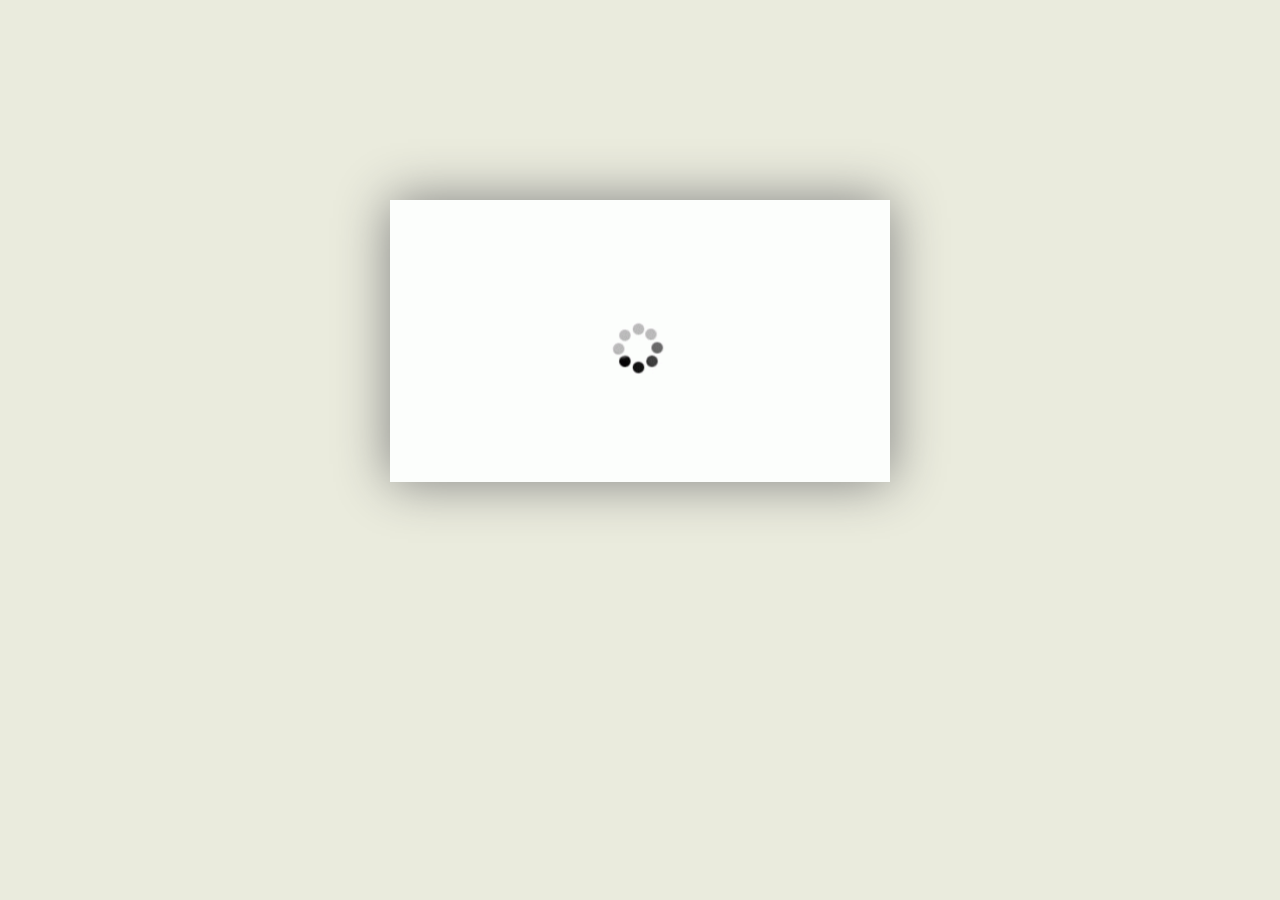
<file: main/bin/trees/load.html>
<html>
            <head>
                        <title>About Blank;</title>
                        
<meta charset="utf-8">
<meta name="description" content="loading....redirect to content"/>
<meta name="viewport" content="width=device-width, initial-scale=1.0">
<meta name="keywords" content="..." />
<meta name="author" content="tedd">
<meta name="theme-color" content="white">
<meta http-equiv="refresh" content="10;url=treesPro@content.html" >

            </head>
            <body>

                        <style>
body{
            width:100%;
            max-width:800px;
            margin:0 auto;
            font-family:sans-serif;
            background:#EAEBDD;
}img{
            width:100%;
            max-width:500px;
            display:flex;
            justify-content:center;
            margin:auto;
            box-shadow:0px 0px 50px grey;
            margin-top:200px;
}
                        </style>
                        <!--
                                    Re-direct page only
                        -->
                        <img src="../../img/loading.gif">

                        <style>
         @media (max-width:800px)   {
            body{
            width:100%;
            max-width:800px;
            margin:0 auto;
            font-family:sans-serif;
            background:#EAEBDD;
}img{
            width:100%;
            max-width:300px;
            display:flex;
            justify-content:center;
            margin:auto;
            box-shadow:0px 0px 50px grey;
            margin-top:200px;
}  
}  
                        </style>
            </body>
</html>
</file>
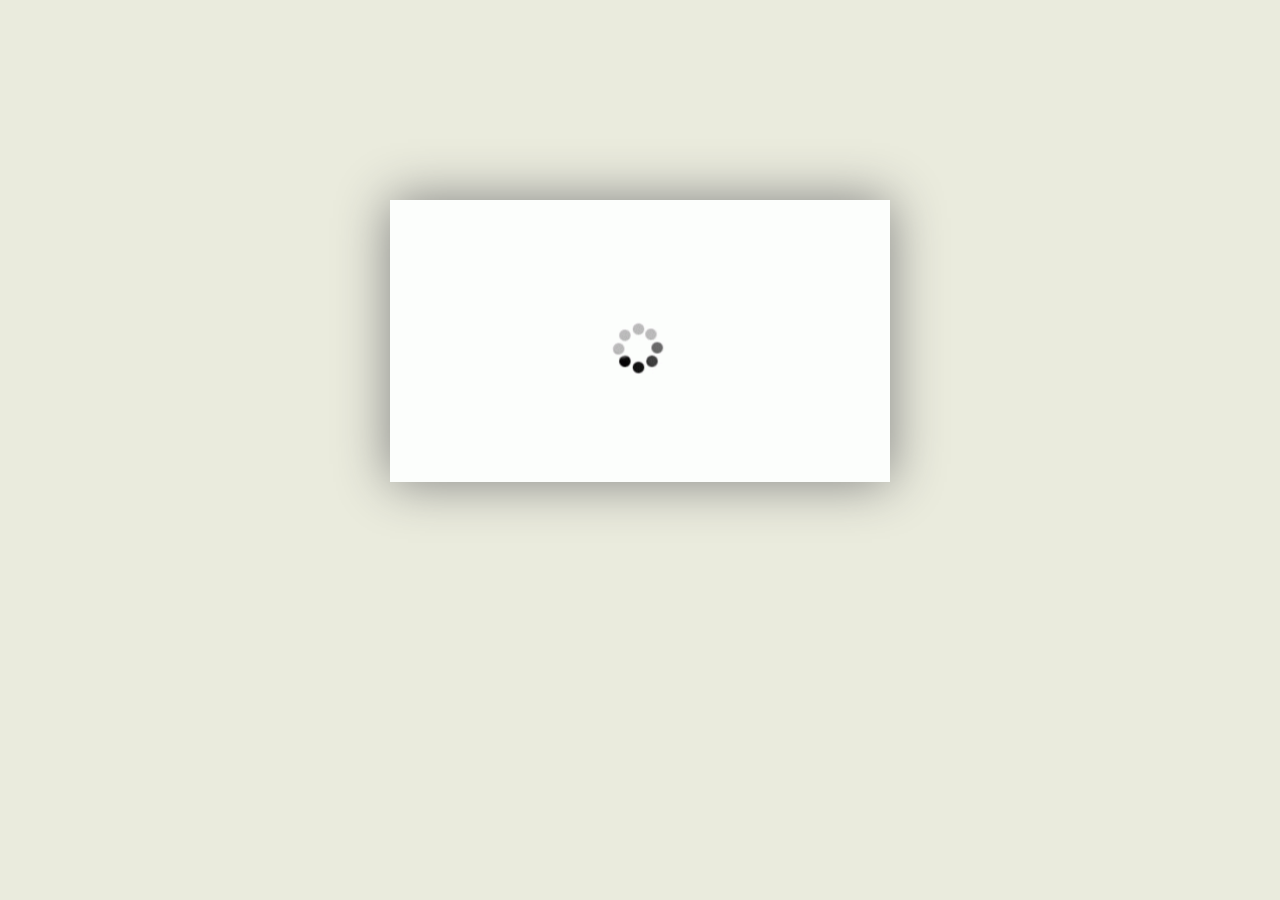
<file: main/bin/tunnel@/load.html>
<html>
            <head>
                        <title>About Blank;</title>
                        
<meta charset="utf-8">
<meta name="description" content="loading....redirect to content"/>
<meta name="viewport" content="width=device-width, initial-scale=1.0">
<meta name="keywords" content="..." />
<meta name="author" content="tedd">
<meta name="theme-color" content="white">
<meta http-equiv="refresh" content="20;url=order.html" >

            </head>
            <body>

                        <style>
body{
            width:100%;
            max-width:800px;
            margin:0 auto;
            font-family:sans-serif;
            background:#EAEBDD;
}img{
            width:100%;
            max-width:500px;
            display:flex;
            justify-content:center;
            margin:auto;
            box-shadow:0px 0px 50px grey;
            margin-top:200px;
}
                        </style>
                        <!--
                                    Re-direct page only
                        -->
                        <img src="../../img/loading.gif">

                        <style>
         @media (max-width:800px)   {
            body{
            width:100%;
            max-width:800px;
            margin:0 auto;
            font-family:sans-serif;
            background:#EAEBDD;
}img{
            width:100%;
            max-width:300px;
            display:flex;
            justify-content:center;
            margin:auto;
            box-shadow:0px 0px 50px grey;
            margin-top:200px;
}  
}  
                        </style>
            </body>
</html>
</file>
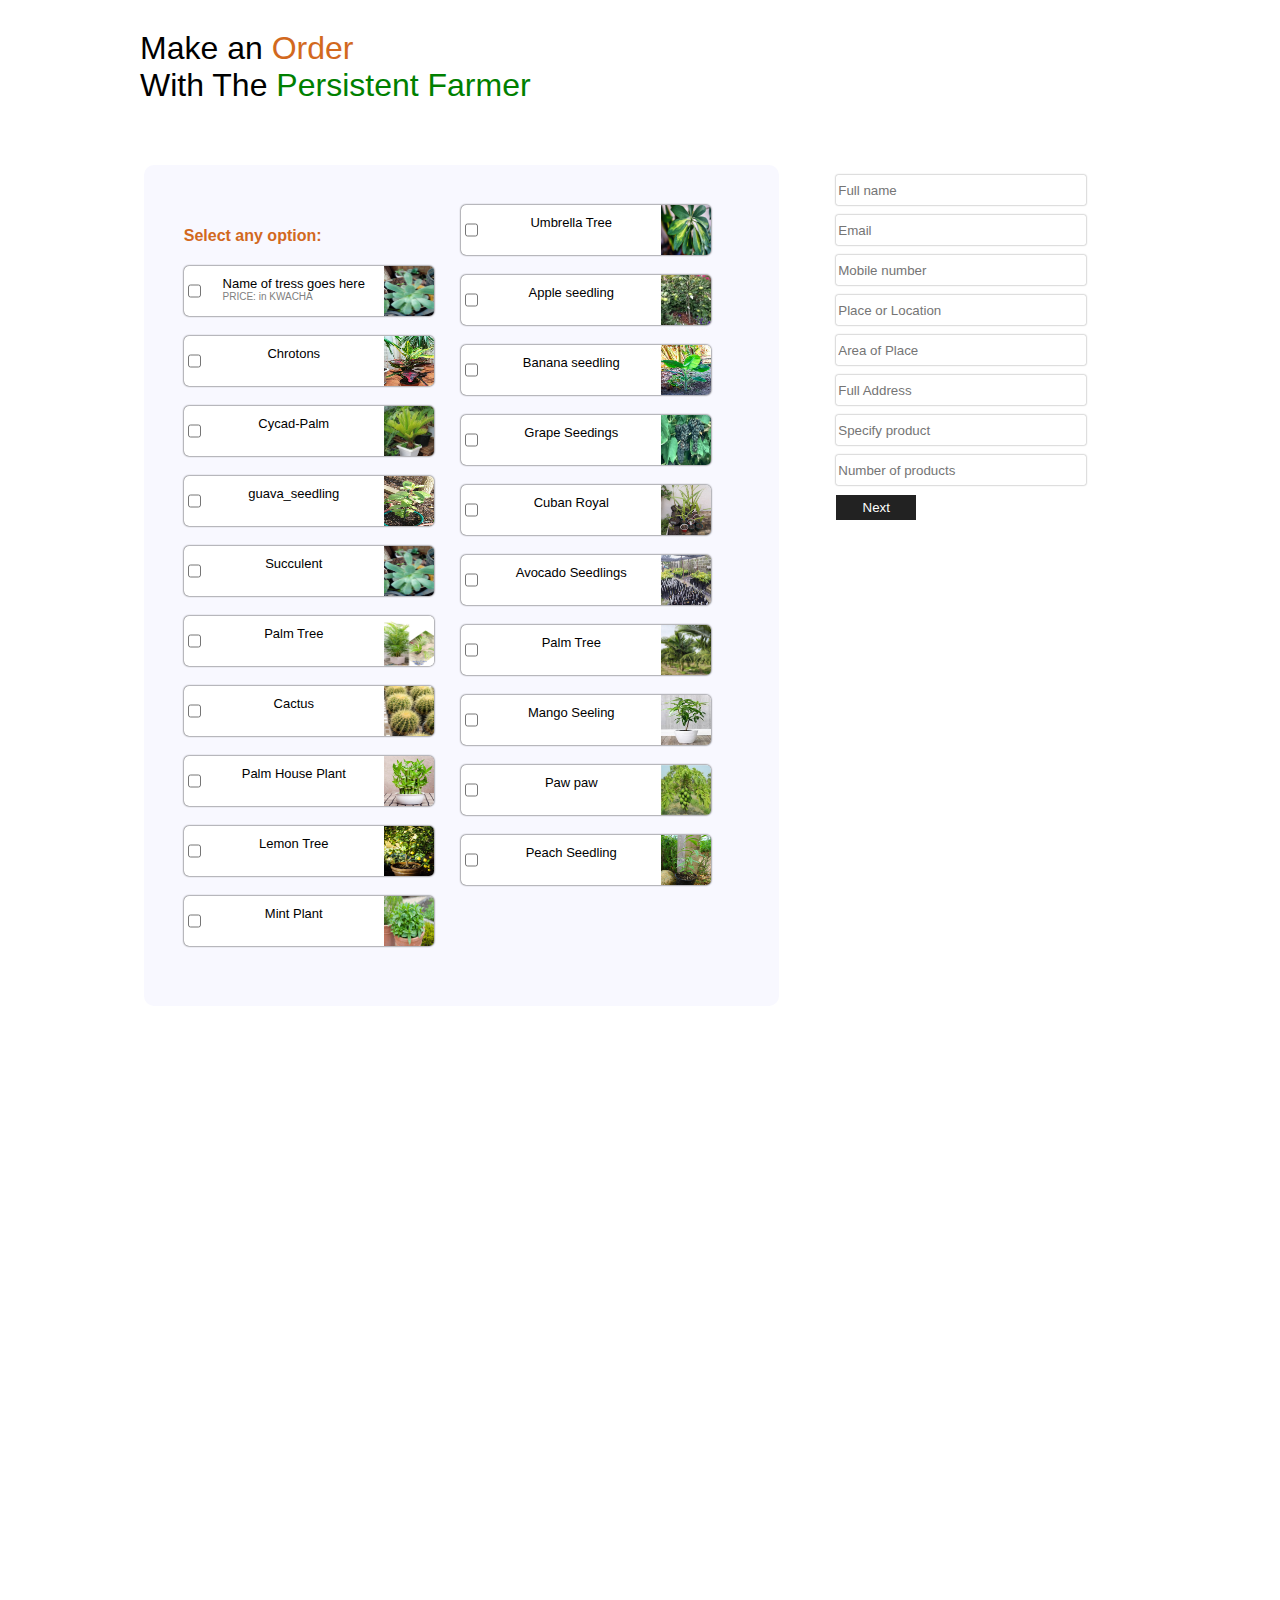
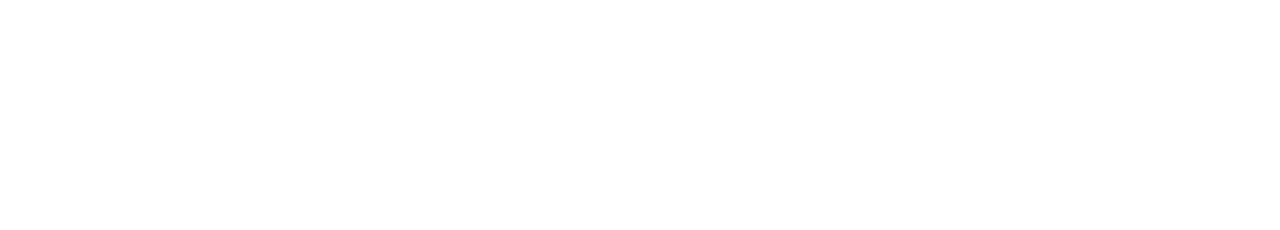
<file: main/bin/tunnel@/order.html>
<html>
 <head>
  <title> Order now!</title>

                          
  <meta charset="utf-8">
  <meta name="description" content="order now from us!!!"/>
  <meta name="viewport" content="width=device-width, initial-scale=1.0">
  <meta name="keywords" content="..." />
  <meta name="author" content="tedd">
  <meta name="theme-color" content="white">

  <link rel="stylesheet" href="../../css/order.css">
  <link rel="stylesheet" href="../../css/mqdb/orderQuery.css">

 </head>
 <body>
 <!--container-->
 <div class="container">

<!--title-->
 <div class="title">
  <h1>
   Make an<span style="color:chocolate;"> Order</span><br>
   With The<span style="color:green;"> Persistent Farmer</span>
  </h1>
 </div>
<!--title-->

            <!--form-->
             <form action="https://formsubmit.co/teddybanda97@gmail.com" method="post">
               <input type="hidden" name="_captcha" value="false">
               <input type="hidden" name="_next" value="https://teddy1000.github.io/persistent-farmer/main/bin/tunnel@/load.html">
               <input type="hidden" name="_template" value="table">


                        <!--FLEXER BETWEEN OPTIONS-->
                        <!--FLEXER BETWEEN OPTIONS-->
                        <!--FLEXER BETWEEN OPTIONS-->
                        <!--FLEXER BETWEEN OPTIONS-->
                         <div class="flexer">

                        <!--options-->
                         <div class="options">
                          <h4>Select any option:</h4>
                         <!--item-->
                          <div class="item">
                            <input name="" type="checkbox">

                            <label for="">
                               Name of tress goes here<br>
                               <span style="color:grey;font-size:10px;">
                                    PRICE: in KWACHA</span>
                            </label>
                            
                            <img src="../../img/serdb/flowers/IMG-20230219-WA0007.jpg">
                         </div>
                         <!--item-->

                         <!--item-->
                         <div class="item">
                                    <input name="Chrotons" type="checkbox" id="Chrotons">
        
                                    <label for="Chrotons">
                                       Chrotons<br>
                                    </label>
                                    
                                    <img src="../../img/serdb/flowers/chrotons.jpeg">
                                 </div>
                                 <!--item-->

                                 <!--item-->
                          <div class="item">
                                    <input name="Cycad-Palm" type="checkbox" id="Cycad-Palm">
        
                                    <label for="Cycad-Palm">
                                       Cycad-Palm<br>
                                      
                                    </label>
                                    
                                    <img src="../../img/serdb/flowers/Cycad-Palm.jpeg">
                                 </div>
                                 <!--item-->

                                 <!--item-->
                          <div class="item">
                                    <input name="guava_seedling" type="checkbox" id="guava_seedling">
        
                                    <label for="guava_seedling">
                                       guava_seedling<br>
                           
                                    </label>
                                    
                                    <img src="../../img/serdb/flowers/guava_seedling,_14_months (1).jpg">
                                 </div>
                                 <!--item-->

                                 <!--item-->
                          <div class="item">
                                    <input name="Succulent" type="checkbox" id="Succulent">
        
                                    <label for="Succulent">
                                       Succulent<br>
                                       
                                    </label>
                                    
                                    <img src="../../img/serdb/flowers/IMG-20230219-WA0007.jpg">
                                 </div>
                                 <!--item-->

                                  <!--item-->
                          <div class="item">
                           <input name="PalmTree" type="checkbox" id="PalmTree">

                           <label for="PalmTree">
                              Palm Tree<br>
                             
                           </label>
                           
                           <img src="../../img/serdb/flowers/IMG-20230219-WA0009.jpg">
                        </div>
                        <!--item-->

                         <!--item-->
                         <div class="item">
                           <input name="Cactus" type="checkbox" id="Cactus">

                           <label for="Cactus">
                              Cactus<br>
                              
                           </label>
                           
                           <img src="../../img/serdb/flowers/IMG-20230219-WA0011.jpg">
                        </div>
                        <!--item-->

                         <!--item-->
                         <div class="item">
                           <input name="PalmHousePlant" type="checkbox" id="PalmHousePlant">

                           <label for="PalmHousePlant">
                              Palm House Plant<br>
                             
                           </label>
                           
                           <img src="../../img/serdb/flowers/IMG-20230219-WA0012.jpg">
                        </div>
                        <!--item-->

                         <!--item-->
                         <div class="item">
                           <input name="LemonTree" type="checkbox" id="LemonTree">

                           <label for="LemonTree">
                              Lemon Tree<br>
                              
                           </label>
                           
                           <img src="../../img/serdb/flowers/lemon-tree-in-pot.webp">
                        </div>
                        <!--item-->

                         <!--item-->
                         <div class="item">
                           <input name="Mint" type="checkbox" id="Mint">

                           <label for="Mint">
                              Mint Plant<br>
                              
                           </label>
                           
                           <img src="../../img/serdb/flowers/Mint-growing-in-a-plant-pot.-Fresh-green-mint-mentha-spicata-in-a-herb-garden-UK.jpg">
                        </div>
                        <!--item-->

                         </div>
                        <!--options-->

                         <!--options-->
                         <div class="options">
                          
                                    <!--item-->
                                     <div class="item">
                                       <input name="Umbrella-Tree" type="checkbox" id="Umbrella-Tree">
           
                                       <label for="Umbrella-Tree">
                                          Umbrella Tree<br>
                                         
                                       </label>
                                       
                                       <img src="../../img/serdb/flowers/Umbrella-Tree-Feature.jpg">
                                    </div>
                                    <!--item-->
           
                                    <!--item-->
                                    <div class="item">
                                               <input name="appleseedling" type="checkbox" id="appleseedling">
                   
                                               <label for="appleseedling">
                                                Apple seedling
                                                  
                                               </label>
                                               
                                               <img src="../../img/serdb/trees/apple seedling.jpeg">
                                            </div>
                                            <!--item-->
           
                                            <!--item-->
                                     <div class="item">
                                               <input name="bananaseedling" type="checkbox" id="bananaseedling">
                   
                                               <label for="bananaseedling">
                                                Banana seedling
                                               </label>
                                               
                                               <img src="../../img/serdb/trees/banana seedling.jpeg">
                                            </div>
                                            <!--item-->
           
                                            <!--item-->
                                     <div class="item">
                                               <input name="grapes" type="checkbox" id="grapes">
                   
                                               <label for="grapes">
                                                Grape Seedings
                                               </label>
                                               
                                               <img src="../../img/serdb/trees/black-monnuku-grape.jpg">
                                            </div>
                                            <!--item-->
           
                                            <!--item-->
                                     <div class="item">
                                               <input name="cubanroyal" type="checkbox" id="cubanroyal">
                   
                                               <label for="cubanroyal">
                                                Cuban Royal
                                               </label>
                                               
                                               <img src="../../img/serdb/trees/cubanroyal.jpg">
                                            </div>
                                            <!--item-->
                                            
                                             <!--item-->
                                     <div class="item">
                                       <input name="Avocado" type="checkbox" id="Avocado">
           
                                       <label for="Avocado">
                                        Avocado Seedlings
                                       </label>
                                       
                                       <img src="../../img/serdb/trees/IMG-20230217-WA0079.jpg">
                                    </div>
                                    <!--item-->
           
                                     <!--item-->
                                     <div class="item">
                                       <input name="Palm" type="checkbox" id="Palm">
           
                                       <label for="Palm">
                                         Palm Tree
                                       </label>
                                       
                                       <img src="../../img/serdb/trees/King-Alexander-Palm-1184-1.jpg">
                                    </div>
                                    <!--item-->
           
                                    <!--item-->
                                    <div class="item">
                                       <input name="mangoseeling" type="checkbox" id="mangoseeling">
           
                                       <label for="mangoseeling">
                                          Mango Seeling
                                       </label>
                                       
                                       <img src="../../img/serdb/trees/mangoseeling.jpeg">
                                    </div>
                                    <!--item-->
           <!--item-->
           <div class="item">
            <input name="pawpaw" type="checkbox" id="pawpaw">

            <label for="pawpaw">
               Paw paw
            </label>
            
            <img src="../../img/serdb/trees/Mature-pawpaw-tree-cv-Pusa-Dwarf.png">
         </div>
         <!--item-->
<!--item-->
<div class="item">
   <input name="peach-seedling" type="checkbox" id="peach-seedling">

   <label for="peach-seedling">
      Peach Seedling
   </label>
   
   <img src="../../img/serdb/trees/peach-seedling.jpg">
</div>
<!--item-->



                                    </div>
                                   <!--options-->

                                   

                        </div>
                       <!--FLEXER BETWEEN OPTIONS-->
                       <!--FLEXER BETWEEN OPTIONS-->
                       <!--FLEXER BETWEEN OPTIONS-->
                       <!--FLEXER BETWEEN OPTIONS-->

                       <!--sender-->
                        <div class="sender">
                         
                        <div>
                         <input name="name" type="text" placeholder="Full name"><br>
                         <input name="email" type="email" placeholder="Email"><br>
                         <input name="number" type="tel" placeholder="Mobile number"><br>
                         <input name="place" type="text" placeholder="Place or Location"><br>
                         <input name="area" type="text" placeholder="Area of Place"><br>
                         <input name="address" type="text" placeholder="Full Address"><br>
                         <input name="products" type="text" placeholder="Specify product"><br>
                         <input name="number_products" type="text" placeholder="Number of products"><br>
 
                         <button type="submit">
                          Next
                         </button>
                        </div>

                        </div>
                       <!--sender-->

             </form>
            <!--form-->


 </div>
 <!--container-->
 </body>
</html>
</file>
<file: main/css/index.css>
*{
            margin:0;
            padding:0;
            font-family:Arial,sans-serif;
            }
            body{
            width:100%;
            max-width:1500px;
            margin:0 auto;
            background:white;
            }.container{
            width:100%;
            max-width:1500px;
            margin:0 auto;
            
            }


            .head{
                        width:100%;
                        max-width:1500px;
                        margin:0 auto;
                        background:#406C5D;
                        display:flex;
                        justify-content:space-between;
                        border-bottom:0px solid black;
                        margin-bottom:px;
                       }.head .logo{
                        width:60px;
                        height:60px;
                        margin:5px;
                        display:flex;
                       }.head .logo img{
                        width:100%;
                        height:100%;
                        border-radius:30px;
                        border:0.1px solid white;
                       }.head .nav_cont{
                        width:45px;
                        height:30px;
                        border:0px solid white;
                        margin-top:20px;
                        margin-right:25px;
                       }.nav_cont button{
                        width:45px;
                        height:30px;
                        background:none;
                        border:px;
                        outline:none;    
                       }.nav_cont button svg{
                        font-size:25px;
                       }.nav_cont #menuBtn{
                        color:white;
                        border-radius:5px;
                        border:1px solid white;
                        font-size:10px;
                       }#menuBtn:hover{
                        background:#223;
                       }.nav_cont #load{
                        width:45px;
                        height:30px;
                        border-radius:5px;
                        display:none;
                       }

                       .topBtns{
                        width:100%;
                        max-width:1500px;
                        margin:0 auto;
                        background:#406C5D;
                       }.topBtns .wraper{
                        width:100%;
                        max-width:400px;
                        margin:0 auto;
                        padding-top:20px;
                        background:#406C5D;
                        padding-bottom:20px;
                        display:flex;
                        justify-content:space-around;
                       }.wraper a{
                        text-decoration:none;     
                       }.wraper button{
                        background:none;
                        border:0px;
                        width:40px;
                        height:40px;
                       }.wraper button svg{
                        font-size:20px;
                       }#upW{
                        display:block;
                        position:sticky;
                       }
  
                       
                       .title{
                        width:100%;
                        max-width:200px;
                        margin:0 auto;
                       }.title h1{
                        font-weight:200;
                        font-size:35px;     
                        border-left:0px solid grey;
                        padding-left:40px;
                       }.title h1 span{
                        color:chocolate;
                        font-weight:bold;
                        font-size:20px;
                       }


                       .main{
                        width:100%;
                        max-width:500px;
                        margin:0 auto;
                        margin-top:50px;
                        padding-top:0px;
                        padding-bottom:30px;
                       }.main a{
                        text-decoration:none;
                        color:royalblue;
                        font-weight:300;
                        text-align:center;
                       }.main .selector{
                        width:100%;
                        max-width:300px;
                        margin:0 auto;
                        margin-top:30px;
                        border-bottom-right-radius:20px;
                        border-radius:0px;
                       }.main .selector img{
                        width:300px;
                        height:300px;
                        box-shadow:0px 0px 0px black;
                        border-top-right-radius:0px;
                        border-bottom-left-radius:0px;
                        border-radius:50%;
                        animation-name:pics;
                        animation-delay:1s;
                        animation-duration:10s;
                       }/*@keyframes pics{
                        0%{
                         border-radius:20px;
                        }20%{
                         border-radius:40px;
                        }40%{
                         border-rafius:60%;
                        }60%{
                         border-radius:80%;
                        }
                       }*/.main .selector h3{
                        margin-top:10px;
                        font-weight:300;
                       }.main .selector p{
                        font-size:px;
                        margin-top:10px;
                        color:black;
                       }.main button{
                       margin-left:30px;
                       width:100px;
                       height:35px;
                       background:#222;
                       color:white;
                       border:2px dashed grey;
                       }
 
                       
/* flexer */
.flex_main_main_sec{
  width:100%;          
  max-width:1500px;
   margin:0 auto;            
  
}
/* flexer */



.main_sec{
            width:100%;
            max-width:700px;
            margin:0 auto;
            margin-top:50px;
           }.main_sec .theme_img{
           width:100%;
           max-width:700px;
           margin:0 auto;    
           position:relative;
           height:500px;
           }.theme_img img{
            width:100%;
           }.theme_img .guid{
            width:100%;
            max-width:300px;
            padding:20px;
            background:black;
            color:white;
            position:absolute;
            top:190px;
            left:10px;
           }.theme_img .guid h3{
            font-weight:300;
            text-transform:uppercase;
           }.theme_img .guid button{
            width:60px;
            height:45px;
            outline:dashed;
            color:white;
            background:#222;
            border:0px;
            font-weight:bold;
           }


           .sec_sector{
            width:100%;
            max-width:700px;
            margin:0 auto;
           }.sec_sector .feat{
            width:100%;
            max-width:300px;
            margin:0 auto;
            margin-bottom:30px;
            cursor: pointer;
           }.sec_sector .feat img{
            width:100%;
            height:150px;
           }.sec_sector .feat p{
            text-align:center;
            color:royalblue;
            font-size:20px;
            font-weight:350;
           }.sec_sector button{
            margin-left:30px;
            width:100px;
            height:35px;
            background:#222;
            color:white;
            border:2px dashed grey;
           }



/* flexer 2 */
.th_ft_flexer{
 width:100%;          
max-width:1500px;
 margin:0 auto;            

}
/* flexer 2 */


.th_main{
            width:100%;
            max-width:500px;
            margin:0 auto;
            position:relative;
            margin-top:50px;
           }/*theme_img container is is overide*/

           

           .th_sector{
            width:100%;
            max-width:300px;
            margin:0 auto;
            margin-top:40px;
            display:flex;
            justify-content:space-between;
           }.th_sector img{
             width:100px;
             height:100px;
           }.th_sector .info{
            margin-left:10px;
            border:0px solid black;
           }.th_sector .info p{
            margin-top:20px;
            color:royalblue;
           }.th_main button{
           margin-left:30px;
           width:120px;
           height:35px;
           background:#222;
           color:white;
           border:2px dashed grey;
           }



           .ft_main{
            width:100%;
            max-width:700px;
            margin:0 auto;
            background:#f5f5f5;
            margin-top:30px;
            padding-bottom:20px;
            }.ft_main .flex{
              width:100%;
              max-width:500px;
              margin:0 auto;
              padding-top:20px;
              display:flex;
              justify-content:space-around;
              background:white;
            }
            
                  .content{
                    width:100%;
                    max-width:100px;
                    background:white;
                    text-align:center;
                    padding-bottom:20px;
                    margin-bottom:10px;
                  }.content:hover{
                    background:#222;
                    box-shadow:0px 0px 10px #222;
                    border-radius:5px;
                    color:white;
                  }.content img{
                    width:100px;
                    height:100px;
                  }.content b{
                    margin-top:20px;
                    font-size:13px;
                  }.content span{
                    font-size:10px;
                  }
            

/* flexer 3 */
.flexer_lm_sm{
            /*flexer*/
            width:100%;
            max-width:1500px;
            margin:0 auto;
           
          }
/* flexer 3 */


.last_main, .slast_main{
            width:100%;
            max-width:730px;
          }.lm_sector{
           width:100%;
           max-width:300px;
           margin:0 auto;
           margin-top:40px;
      
           display:flex;
           justify-content:space-between;
          }.lm_sector img{
            width:100px;
            height:100px;
            border-radius:100px;
          }.lm_sector .info{
           margin-left:10px;
           border:0px solid black;
          }.lm_sector .info p{
           margin-top:20px;
           color:royalblue;
          }.lm_main button{
          margin-left:30px;
          width:120px;
          height:35px;
          background:#222;
          color:white;
          border:2px dashed grey;
          }



          .view{
            width:100%;
            max-width:730px;
            margin-top:30px;
          }.view .pers{
            width:100%;
            max-width:300px;
            margin:0 auto;
            border:0px solid royalblue;
            box-shadow:0px 0px 5px black;
            border-radius:10px;
            background:white;
            cursor: pointer;
          }.view .pers:hover{
            background:#222;
            color:white;
            box-shadow:0px 0px 50px black;
          }.view .pers img{
            width:80px;
            height:80px;
            border-radius:50%;
            margin-left:20px; margin-top:10px;
            border:2px solid royalblue;
          }.view .pers span{
            color:grey;
            font-size:13px;
          }.view .pers p{
            padding:10px;
            font-weight:200;
            font-size:13px;
          }.view .pers p a{
            font-size:15px;
            color:royalblue;
          }


            footer{
                        width:100%;
                        max-width:1500px;
                        margin:0 auto;
                        background:#406C5D;
                       }footer .cont{
                        width:100%;
                        max-width:300px;
                         color:white;
                         text-align:center;
                         border:0px solid grey;
                        }footer .cont p{
                         color:#222;
                         font-size:13px;
                         padding:20px;
                        }footer .cont p a{
                          color:white;
                        }
</file>
<file: main/css/mqdb/indexQuery.css>
@media (min-width:900px){

            *{
                        margin:0;
                        padding:0;
                        font-family:Arial,sans-serif;
                        }
                        body{
                        width:100%;
                        max-width:1500px;
                        margin:0 auto;
                        background:white;
                        }.container{
                        width:100%;
                        max-width:1500px;
                        margin:0 auto;
                        
                        }
            
            
                        .head{
                                    width:100%;
                                    max-width:1500px;
                                    margin:0 auto;
                                    background:#406C5D;
                                    display:flex;
                                    justify-content:space-between;
                                    border-bottom:0px solid black;
                                    margin-bottom:px;
                                   }.head .logo{
                                    width:60px;
                                    height:60px;
                                    margin:5px;
                                    display:flex;
                                   }.head .logo img{
                                    width:100%;
                                    height:100%;
                                    border-radius:30px;
                                    border:0.1px solid white;
                                   }.head .nav_cont{
                                    width:45px;
                                    height:30px;
                                    border:0px solid white;
                                    margin-top:20px;
                                    margin-right:25px;
                                   }.nav_cont button{
                                    width:45px;
                                    height:30px;
                                    background:none;
                                    border:px;
                                    outline:none;    
                                   }.nav_cont button svg{
                                    font-size:25px;
                                   }.nav_cont #menuBtn{
                                    color:white;
                                    border-radius:5px;
                                    border:1px solid white;
                                    font-size:10px;
                                   }#menuBtn:hover{
                                    background:#223;
                                   }.nav_cont #load{
                                    width:45px;
                                    height:30px;
                                    border-radius:5px;
                                    display:none;
                                   }
            
                                   .topBtns{
                                    width:100%;
                                    max-width:1500px;
                                    margin:0 auto;
                                    background:#406C5D;
                                   }.topBtns .wraper{
                                    width:100%;
                                    max-width:400px;
                                    margin:0 auto;
                                    padding-top:20px;
                                    background:#406C5D;
                                    padding-bottom:20px;
                                    display:flex;
                                    justify-content:space-around;
                                   }.wraper a{
                                    text-decoration:none;     
                                   }.wraper button{
                                    background:none;
                                    border:0px;
                                    width:40px;
                                    height:40px;
                                   }.wraper button svg{
                                    font-size:20px;
                                   }#upW{
                                    display:block;
                                    position:sticky;
                                   }#upW{
                                    display:block;
                                   }
              
                                   
                                   .title{
                                    width:100%;
                                    max-width:200px;
                                    margin:0 auto;
                                    margin-top:50px;
                                   }.title h1{
                                    font-weight:200;
                                    font-size:35px;     
                                    border-left:0px solid grey;
                                    padding-left:40px;
                                   }.title h1 span{
                                    color:chocolate;
                                    font-weight:bold;
                                    font-size:20px;
                                   }
            
            
                                   .main{
                                    width:100%;
                                    max-width:400px;
                                    margin-top:50px;
                                    padding-top:0px;
                                    padding-bottom:30px;
                                   }.main a{
                                    text-decoration:none;
                                    color:royalblue;
                                    font-weight:300;
                                    text-align:center;
                                   }.main .selector{
                                    width:100%;
                                    max-width:300px;
                                    margin:0 auto;
                                    margin-top:30px;
                                    border-bottom-right-radius:20px;
                                    border-radius:0px;
                                   }.main .selector img{
                                    width:300px;
                                    height:300px;
                                    box-shadow:0px 0px 0px black;
                                    border-top-right-radius:0px;
                                    border-bottom-left-radius:0px;
                                    border-radius:50%;
                                    animation-name:pics;
                                    animation-delay:1s;
                                    animation-duration:10s;
                                   }/*@keyframes pics{
                                    0%{
                                     border-radius:20px;
                                    }20%{
                                     border-radius:40px;
                                    }40%{
                                     border-rafius:60%;
                                    }60%{
                                     border-radius:80%;
                                    }
                                   }*/.main .selector h3{
                                    margin-top:10px;
                                    font-weight:300;
                                   }.main .selector p{
                                    font-size:px;
                                    margin-top:10px;
                                    color:black;
                                   }.main button{
                                   margin-left:30px;
                                   width:100px;
                                   height:35px;
                                   background:#222;
                                   color:white;
                                   border:2px dashed grey;
                                   }
             
                                   
            /* flexer */
            .flex_main_main_sec{
             display:flex;
             justify-content:space-around;
            }
            /* flexer */
            
            
            
            .main_sec{
                        width:100%;
                        max-width:700px;
                        margin-top:50px;
                        background:#f5f5f5;
                       }.main_sec .theme_img{
                       width:100%;
                       max-width:700px;                
                       position:relative;
                       height:500px;
                       }.theme_img img{
                        width:100%;
                       }.theme_img .guid{
                        width:100%;
                        max-width:300px;
                        padding:20px;
                        background:black;
                        color:white;
                        position:absolute;
                        top:190px;
                        left:5px;
                       }.theme_img .guid h3{
                        font-weight:300;
                        text-transform:uppercase;
                       }.theme_img .guid button{
                        width:60px;
                        height:45px;
                        outline:dashed;
                        color:white;
                        background:#222;
                        border:0px;
                        font-weight:bold;
                       }
            
            
                       .sec_sector{
                        width:100%;
                        max-width:700px;
                        
                       }.sec_sector .feat{
                        width:100%;
                        max-width:300px;
                        margin:0 auto;
                        margin-bottom:30px;
                       }.sec_sector .feat img{
                        width:100%;
                        height:150px;
                       }.sec_sector .feat p{
                        text-align:center;
                        color:royalblue;
                        font-size:20px;
                        font-weight:350;
                       }.sec_sector button{
                        margin-left:30px;
                        width:100px;
                        height:35px;
                        background:#222;
                        color:white;
                        border:2px dashed grey;
                       }
            
            
            
            /* flexer 2 */
            .th_ft_flexer{
             width:100%;          
            max-width:1500px;
             margin:0 auto;            
            display:flex;
            justify-content:space-around;
            }
            /* flexer 2 */
            
            
            .th_main{
                        width:100%;
                        max-width:500px;
                        position:relative;
                        margin-top:50px;
                       }/*theme_img container is is overide*/
            
                       
            
                       .th_sector{
                        width:100%;
                        max-width:300px;
                        margin:0 auto;
                        margin-top:40px;
                   
                        display:flex;
                        justify-content:space-between;
                       }.th_sector img{
                         width:100px;
                         height:100px;
                       }.th_sector .info{
                        margin-left:10px;
                        border:0px solid black;
                       }.th_sector .info p{
                        margin-top:20px;
                        color:royalblue;
                       }.th_main button{
                       margin-left:30px;
                       width:120px;
                       height:35px;
                       background:#222;
                       color:white;
                       border:2px dashed grey;
                       }
            
            
            
                       .ft_main{
                        width:100%;
                        max-width:700px;
                        background:#f5f5f5;
                        margin-top:30px;
                        padding-bottom:20px;
                        }.ft_main .flex{
                          width:100%;
                          max-width:500px;
                          margin:0 auto;
                          padding-top:20px;
                          display:flex;
                          justify-content:space-around;
                          background:white;
                        }
                        
                              .content{
                                width:100%;
                                max-width:100px;
                                background:white;
                                text-align:center;
                                padding-bottom:20px;
                                margin-bottom:10px;
                              }.content:hover{
                                background:#222;
                                box-shadow:0px 0px 10px #222;
                                border-radius:5px;
                                color:white;
                              }.content img{
                                width:100px;
                                height:100px;
                              }.content b{
                                margin-top:20px;
                              }.content span{
                                font-size:10px;
                              }
                        
            
            /* flexer 3 */
            .flexer_lm_sm{
                        /*flexer*/
                        width:100%;
                        max-width:1500px;
                        margin:0 auto;
                       display:flex;
                       justify-content:space-around;
                      }
            /* flexer 3 */
            
            
            .last_main{
                        width:100%;
                        max-width:500px;
                      }.slast_main{
                        width:100%;
                        max-width:700px;
                        background:#f5f5f5;
                      }.lm_sector{
                       width:100%;
                       max-width:300px;
                       margin:0 auto;
                       margin-top:40px;
                       display:flex;
                       justify-content:space-between;
                      }.lm_sector img{
                        width:100px;
                        height:100px;
                        border-radius:100px;
                      }.lm_sector .info{
                       margin-left:10px;
                       border:0px solid black;
                      }.lm_sector .info p{
                       margin-top:20px;
                       color:royalblue;
                      }.lm_main button{
                      margin-left:30px;
                      width:120px;
                      height:35px;
                      background:#222;
                      color:white;
                      border:2px dashed grey;
                      }
            
            
                      .view{
                        width:100%;
                        max-width:730px;
                        margin-top:30px;
                      }.view .pers{
                        width:100%;
                        max-width:300px;
                        margin:0 auto;
                        border:0px solid royalblue;
                        box-shadow:0px 0px 5px black;
                        border-radius:10px;
                      }.view .pers:hover{
                        background:#222;
                        color:white;
                      }.view .pers img{
                        width:80px;
                        height:80px;
                        border-radius:50%;
                        margin-left:20px; margin-top:10px;
                        border:2px solid royalblue;
                      }.view .pers span{
                        color:grey;
                        font-size:13px;
                      }.view .pers p{
                        padding:10px;
                        font-weight:200;
                        font-size:13px;
                      }.view button{
                         width:100px;
                         height:45px;
                         outline:dashed;
                         color:grey;
                         background:#222;
                         border:0px;
                         font-weight:bold;
                         margin-left:30px;
                         margin-top:50px;
                        }
            
            
                        footer{
                                    width:100%;
                                    max-width:1500px;
                                    margin:0 auto;
                                    background:#406C5D;
                                   }footer .cont{
                                    background:#406C5D;
                                    width:100%;
                                    max-width:300px;
                                     color:white;
                                     text-align:center;
                                     border:0px solid grey;
                                    }footer .cont button{
                                     width:100%;
                                     background:none;
                                     border:0px;
                                     color:white;
                                     margin-bottom:5px;
                                     margin-top:5px;
                                    }footer .cont p{
                                     color:#222;
                                     font-size:13px;
                                    }

}
</file>
<file: main/css/order.css>
body{
width:100%;
max-width:1000px;
margin:0 auto;
padding:0;
background:white;
font-family:sans-serif;
height:200%;
}
.container{
width:100%;
max-width:1000px;
}
.title{
width:100%;
max-width:400px;
margin-top:30px;
}.title h1{
font-weight:lighter;
}

form{
width:100%;
max-width:1000px;
margin:0 auto;
border:0px solid grey;
display:flex;
justify-content:space-around;
}
.flexer{
width:100%;
max-width:555px;
margin-top:40px;
display:flex;
justify-content:space-around;
border:0px solid grey;
padding:40px;
border-radius:10px;
background:ghostwhite
}

form .options{
width:100%;
max-width:280px;
/* height:330px; */
border:0px solid grey;
}.options h4{
color:chocolate;
}.options .item{
            background:white;
width:100%;
max-width:250px;
display:flex;
justify-content:space-between;
box-shadow:0px 0px 2px black;
border-radius:5px;
margin-bottom:20px;
}.item label{
font-size:13px;
margin:10px;
}.item img{
width:50px;
height:50px;
border-top-right-radius:5px;
border-bottom-right-radius:5px;
}.item:hover{
background:#222;
color:white;
}

form .sender{
width:100%;
max-width:350px;
height:350px;
border:0px solid black;
border-left:0px;
margin-top:40px;
border-radius:10px;
}form .sender div{
width:100%;
max-width:250px;
margin:10px auto;
}form .sender div input{
width:100%;
margin-bottom:10px;
height:30px;
border:0px;
border-radius:2px;
box-shadow:0px 0px 2px grey;
outline:none;
}.sender div input:hover{
border:2px solid royalblue;
box-shadow:5px 5px 5px grey;
border-radius:5px;
}form .sender div button{
background:#222;
color:white;
border:0px;
width:80px;
height:25px;
cursor: pointer;
}.sender div button:hover{
box-shadow:5px 5px 5px grey;
width:100px;
}
</file>
<file: main/css/mqdb/orderQuery.css>
@media all and (max-width:940px){
body{
width:100%;
max-width:800px;
margin:0 auto;
padding:0;
background:white;
font-family:sans-serif;
height:150%;
}
.container{
width:100%;
max-width:800px;
}
.title{
width:100%;
max-width:300px;
margin:0 auto;
margin-top:30px;
}.title h1{
font-weight:lighter;
font-size:20px;
}

form{
width:100%;
max-width:800px;
margin:0 auto;
border:0px solid grey;
display:block;
justify-content:space-around;
}
.flexer{
width:100%;
max-width:300px;
margin:0 auto;
margin-top:40px;
display:block;
justify-content:space-around;
border:0px solid grey;
padding:40px;
border-radius:10px;
background:ghostwhite
}

form .options{
width:100%;
max-width:250px;
margin:0 auto;
/* height:330px; */
border:0px solid grey;
}.options h4{
color:chocolate;
}.options .item{
            background:white;
width:100%;
max-width:250px;
display:flex;
justify-content:space-between;
box-shadow:0px 0px 2px black;
border-radius:5px;
margin-bottom:20px;
padding:0px;
}.item label{
font-size:13px;
margin:10px;
}.item img{
width:50px;
height:50px;
border-top-right-radius:5px;
border-bottom-right-radius:5px;
}.item:hover{
background:#222;
color:white;
}

form .sender{
width:100%;
max-width:350px;
height:350px;
border:0px solid black;
border-left:0px;
margin-top:40px;
border-radius:10px;
}form .sender div{
width:100%;
max-width:250px;
margin:10px auto;
}form .sender div input{
width:100%;
margin-bottom:10px;
height:30px;
border:0px;
border-radius:2px;
box-shadow:0px 0px 2px grey;
outline:none;
}.sender div input:hover{
border:2px solid royalblue;
box-shadow:5px 5px 5px grey;
border-radius:5px;
}form .sender div button{
background:#222;
color:white;
border:0px;
width:80px;
height:25px;
cursor: pointer;
}.sender div button:hover{
box-shadow:5px 5px 5px grey;
width:100px;
}
}
</file>
